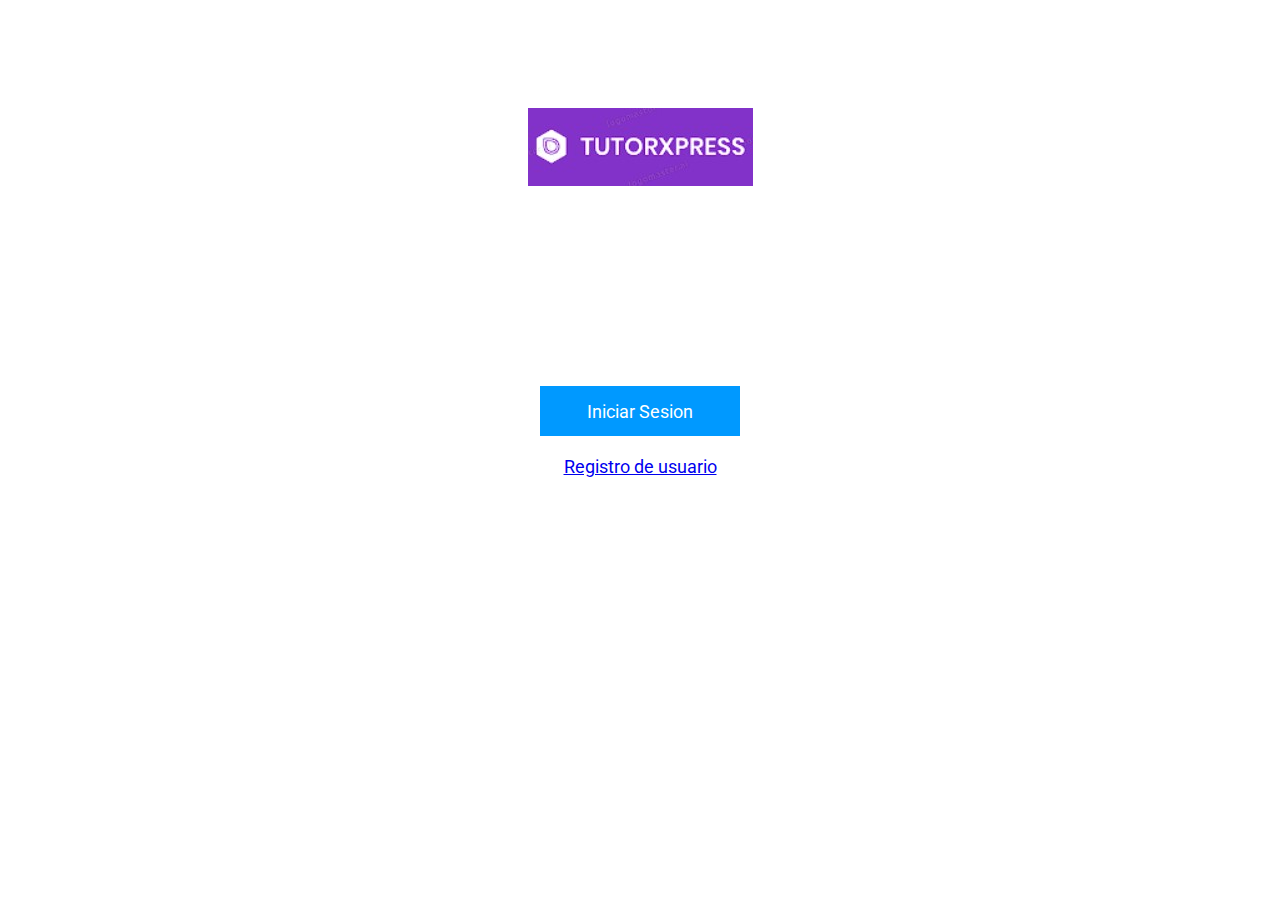
<file: index.html>
<!DOCTYPE html>
<html lang="en">
<head>
    <meta charset="UTF-8">
    <meta name="viewport" content="width=device-width, initial-scale=1.0">
    <title>Document</title>
    <link rel="preconnect" href="https://fonts.googleapis.com"><link rel="preconnect" href="https://fonts.gstatic.com" crossorigin><link href="https://fonts.googleapis.com/css2?family=Raleway:wght@700&family=Roboto:wght@400;500;700;900&display=swap" rel="stylesheet">
    <link rel="stylesheet" href="./css/style.css">
</head>
<body>
    <div class="Container-Tuto">
        <img src="images/TutorXpress.jpg" alt="Imagen1">

        <a class="RefIniciar" href="login.html">
            <div class="RefContText">
                <label for="">Iniciar Sesion</label>
            </div>
        </a>
        <a class="RefRegis" href="singUp.html">Registro de usuario</a>
    </div>
</body>
</html>
</file>
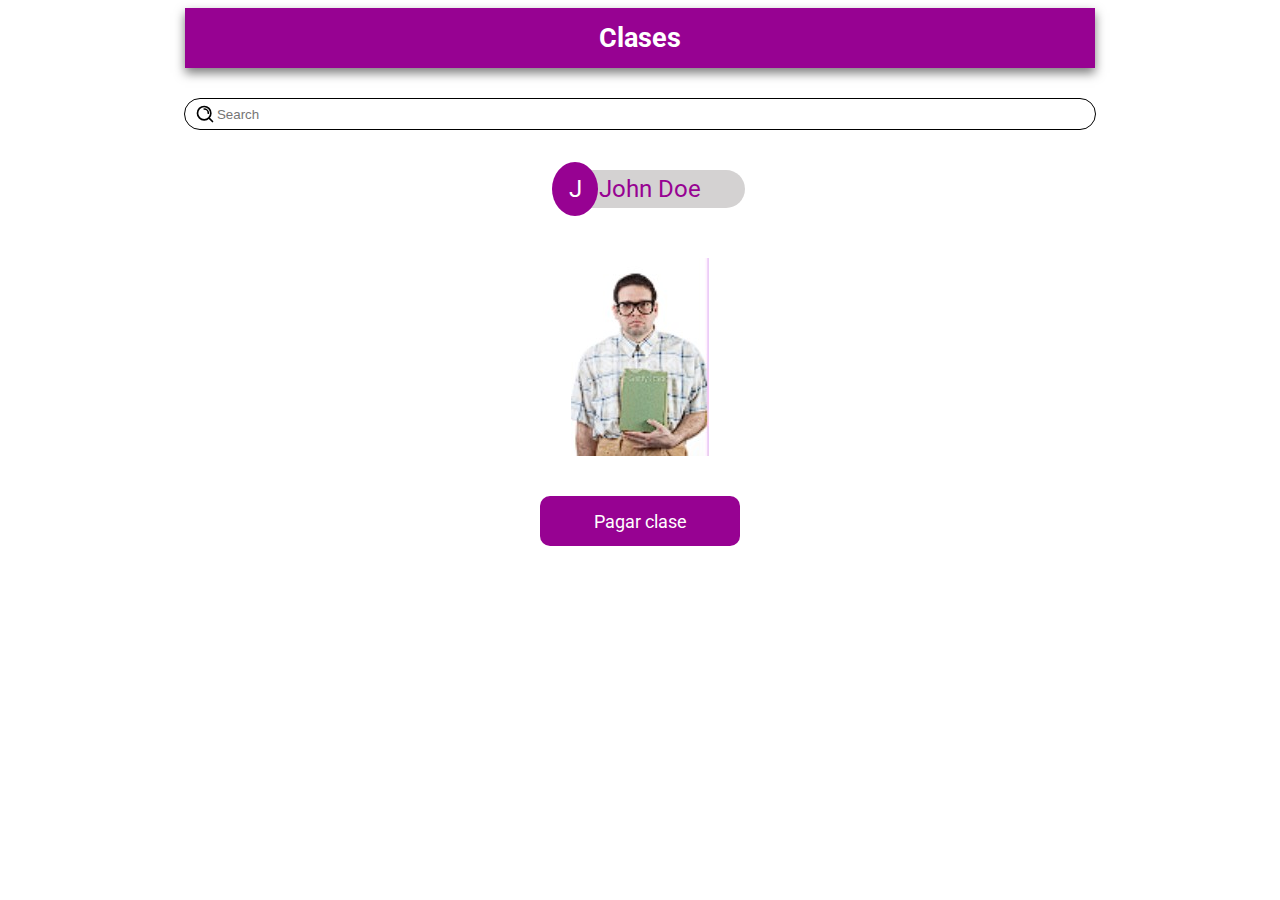
<file: clases.html>
<!DOCTYPE html>
<html lang="en">
<head>
    <meta charset="UTF-8">
    <meta name="viewport" content="width=device-width, initial-scale=1.0">
    <title>Document</title>
    <link rel="preconnect" href="https://fonts.googleapis.com"><link rel="preconnect" href="https://fonts.gstatic.com" crossorigin><link href="https://fonts.googleapis.com/css2?family=Raleway:wght@700&family=Roboto:wght@400;500;700;900&display=swap" rel="stylesheet">
    <link rel="stylesheet" href="./css/clases.css">
</head>
<body>
    <div class="container">
        <div class="ContTitle">
            <H2>Clases</H2>
        </div>

        <div class="ContSearch">
            <svg class="IconSearch" xmlns="http://www.w3.org/2000/svg" width="20px" height="20px" viewBox="0 0 24 24" fill="none">
                <path d="M11 6C13.7614 6 16 8.23858 16 11M16.6588 16.6549L21 21M19 11C19 15.4183 15.4183 19 11 19C6.58172 19 3 15.4183 3 11C3 6.58172 6.58172 3 11 3C15.4183 3 19 6.58172 19 11Z" stroke="#000000" stroke-width="2" stroke-linecap="round" stroke-linejoin="round"/>
            </svg>
            <input placeholder="Search" type="text" class="inputsearch">
        </div>

        <div class="ContText">
            <div class="ContJ">J</div>
            <div class="span"><span>John Doe</span></div>
        </div>

        <img class="image" src="./images/tutor.jpg" alt="">

        <div class="contRef">
            <a href="pago.html">Pagar clase</a>
        </div>
    </div>
</body>
</html>
</file>
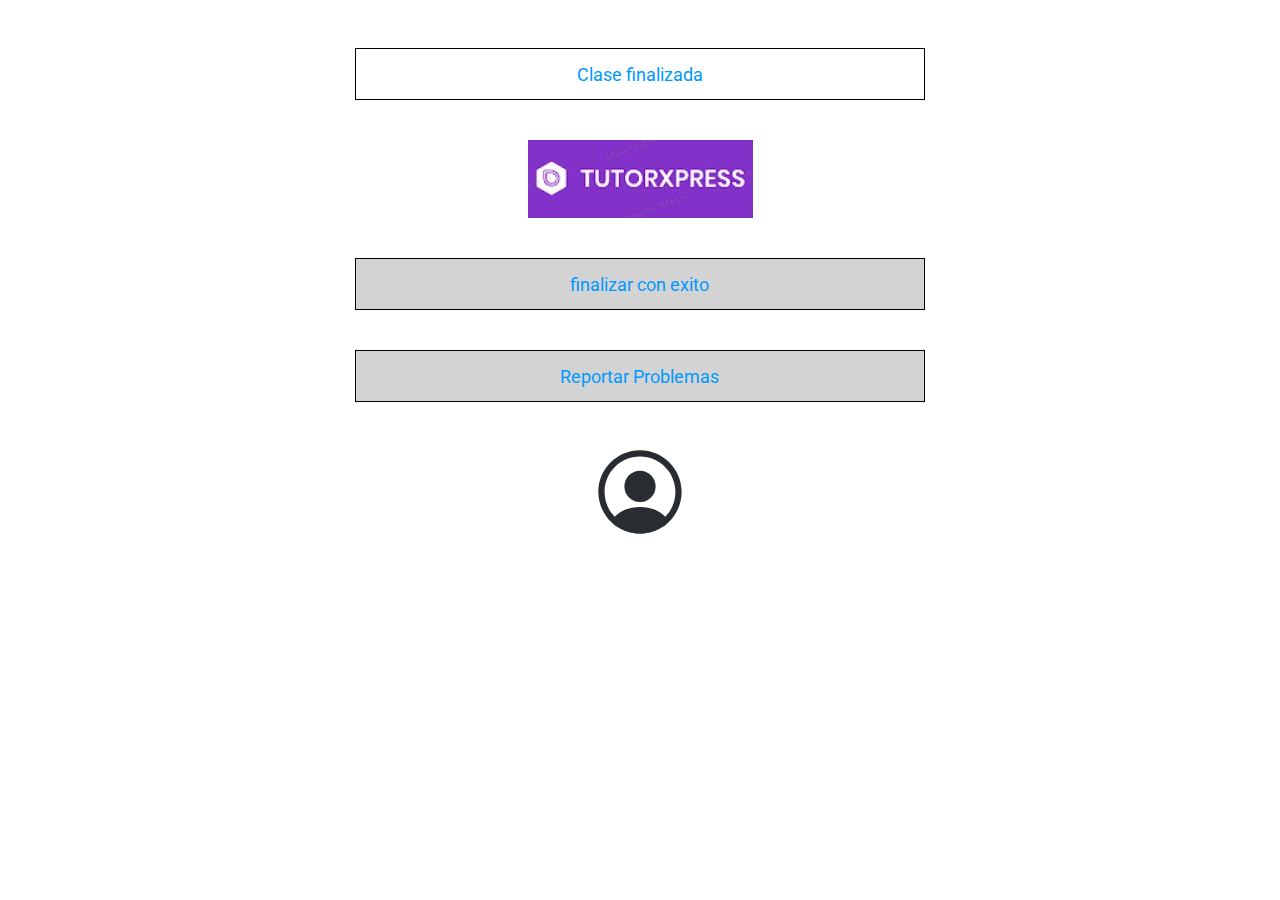
<file: final.html>
<!DOCTYPE html>
<html lang="en">
<head>
    <meta charset="UTF-8">
    <meta name="viewport" content="width=device-width, initial-scale=1.0">
    <title>Document</title>
    <link rel="preconnect" href="https://fonts.googleapis.com"><link rel="preconnect" href="https://fonts.gstatic.com" crossorigin><link href="https://fonts.googleapis.com/css2?family=Raleway:wght@700&family=Roboto:wght@400;500;700;900&display=swap" rel="stylesheet">
    <link rel="stylesheet" href="./css/final.css">
</head>
<body>
    <div class="container">
        <div class="contFinal">
            <span>Clase finalizada</span>
        </div>

        <img class="image" src="./images/TutorXpress.jpg" alt="">

        <div class="contExito">
            <a href="miPerfil.html">finalizar con exito</a>
        </div>

        <div class="contExito">
            <a href="#">Reportar Problemas</a>
        </div>

        <svg class="IconProfile" xmlns="http://www.w3.org/2000/svg" width="100px" height="100px" viewBox="0 0 24 24" fill="none">
            <path d="M22 12C22 6.49 17.51 2 12 2C6.49 2 2 6.49 2 12C2 14.9 3.25 17.51 5.23 19.34C5.23 19.35 5.23 19.35 5.22 19.36C5.32 19.46 5.44 19.54 5.54 19.63C5.6 19.68 5.65 19.73 5.71 19.77C5.89 19.92 6.09 20.06 6.28 20.2C6.35 20.25 6.41 20.29 6.48 20.34C6.67 20.47 6.87 20.59 7.08 20.7C7.15 20.74 7.23 20.79 7.3 20.83C7.5 20.94 7.71 21.04 7.93 21.13C8.01 21.17 8.09 21.21 8.17 21.24C8.39 21.33 8.61 21.41 8.83 21.48C8.91 21.51 8.99 21.54 9.07 21.56C9.31 21.63 9.55 21.69 9.79 21.75C9.86 21.77 9.93 21.79 10.01 21.8C10.29 21.86 10.57 21.9 10.86 21.93C10.9 21.93 10.94 21.94 10.98 21.95C11.32 21.98 11.66 22 12 22C12.34 22 12.68 21.98 13.01 21.95C13.05 21.95 13.09 21.94 13.13 21.93C13.42 21.9 13.7 21.86 13.98 21.8C14.05 21.79 14.12 21.76 14.2 21.75C14.44 21.69 14.69 21.64 14.92 21.56C15 21.53 15.08 21.5 15.16 21.48C15.38 21.4 15.61 21.33 15.82 21.24C15.9 21.21 15.98 21.17 16.06 21.13C16.27 21.04 16.48 20.94 16.69 20.83C16.77 20.79 16.84 20.74 16.91 20.7C17.11 20.58 17.31 20.47 17.51 20.34C17.58 20.3 17.64 20.25 17.71 20.2C17.91 20.06 18.1 19.92 18.28 19.77C18.34 19.72 18.39 19.67 18.45 19.63C18.56 19.54 18.67 19.45 18.77 19.36C18.77 19.35 18.77 19.35 18.76 19.34C20.75 17.51 22 14.9 22 12ZM16.94 16.97C14.23 15.15 9.79 15.15 7.06 16.97C6.62 17.26 6.26 17.6 5.96 17.97C4.44 16.43 3.5 14.32 3.5 12C3.5 7.31 7.31 3.5 12 3.5C16.69 3.5 20.5 7.31 20.5 12C20.5 14.32 19.56 16.43 18.04 17.97C17.75 17.6 17.38 17.26 16.94 16.97Z" fill="#292D32"/>
            <path d="M12 6.92969C9.93 6.92969 8.25 8.60969 8.25 10.6797C8.25 12.7097 9.84 14.3597 11.95 14.4197C11.98 14.4197 12.02 14.4197 12.04 14.4197C12.06 14.4197 12.09 14.4197 12.11 14.4197C12.12 14.4197 12.13 14.4197 12.13 14.4197C14.15 14.3497 15.74 12.7097 15.75 10.6797C15.75 8.60969 14.07 6.92969 12 6.92969Z" fill="#292D32"/>
        </svg>
    </div>
</body>
</html>
</file>
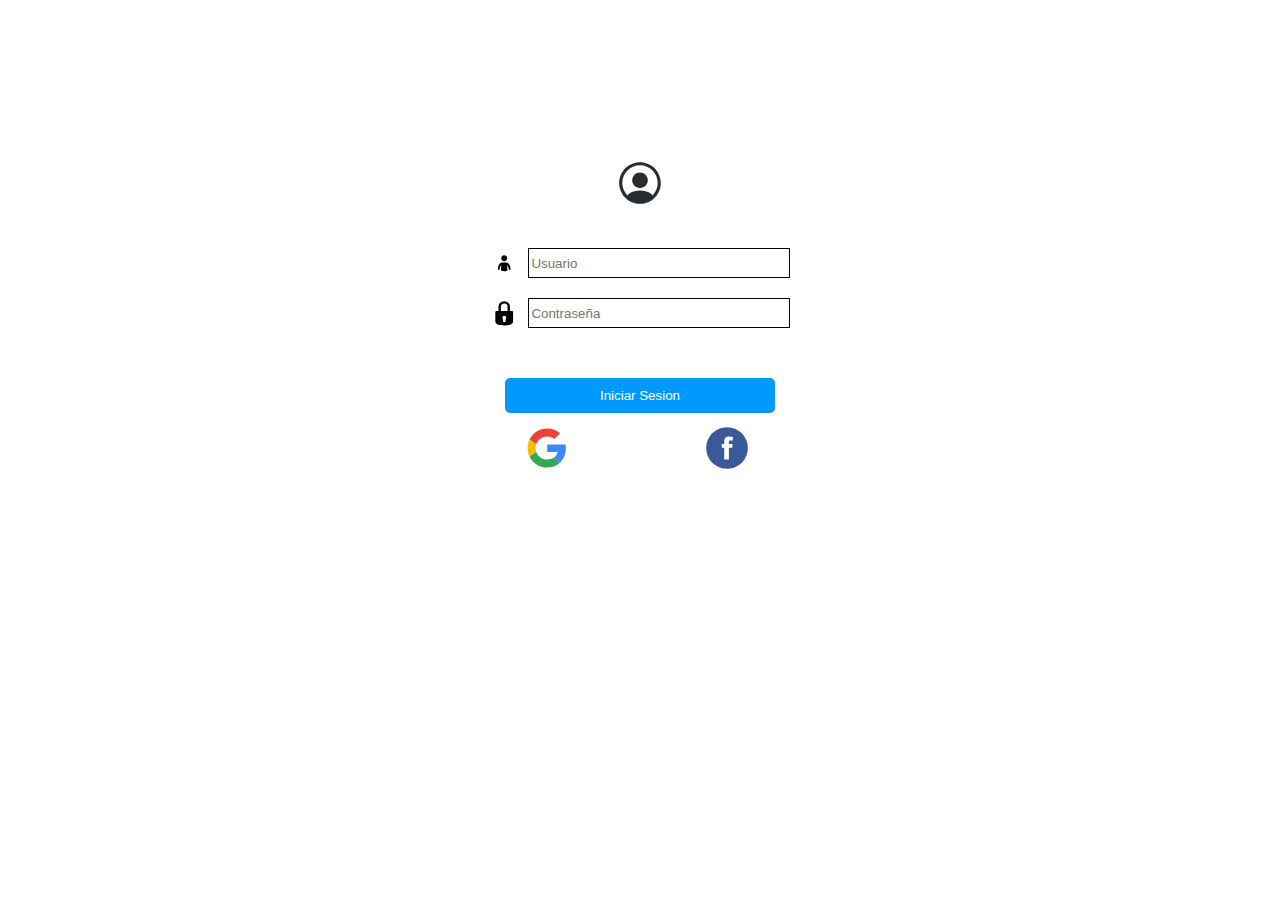
<file: login.html>
<!DOCTYPE html>
<html lang="en">
<head>
    <meta charset="UTF-8">
    <meta name="viewport" content="width=device-width, initial-scale=1.0">
    <title>Document</title>
    <link rel="preconnect" href="https://fonts.googleapis.com"><link rel="preconnect" href="https://fonts.gstatic.com" crossorigin><link href="https://fonts.googleapis.com/css2?family=Raleway:wght@700&family=Roboto:wght@400;500;700;900&display=swap" rel="stylesheet">
    <link rel="stylesheet" href="./css/login.css">

</head>
<body>
    <div class="Container">
        <svg class="IconProfile" xmlns="http://www.w3.org/2000/svg" width="50px" height="50px" viewBox="0 0 24 24" fill="none">
            <path d="M22 12C22 6.49 17.51 2 12 2C6.49 2 2 6.49 2 12C2 14.9 3.25 17.51 5.23 19.34C5.23 19.35 5.23 19.35 5.22 19.36C5.32 19.46 5.44 19.54 5.54 19.63C5.6 19.68 5.65 19.73 5.71 19.77C5.89 19.92 6.09 20.06 6.28 20.2C6.35 20.25 6.41 20.29 6.48 20.34C6.67 20.47 6.87 20.59 7.08 20.7C7.15 20.74 7.23 20.79 7.3 20.83C7.5 20.94 7.71 21.04 7.93 21.13C8.01 21.17 8.09 21.21 8.17 21.24C8.39 21.33 8.61 21.41 8.83 21.48C8.91 21.51 8.99 21.54 9.07 21.56C9.31 21.63 9.55 21.69 9.79 21.75C9.86 21.77 9.93 21.79 10.01 21.8C10.29 21.86 10.57 21.9 10.86 21.93C10.9 21.93 10.94 21.94 10.98 21.95C11.32 21.98 11.66 22 12 22C12.34 22 12.68 21.98 13.01 21.95C13.05 21.95 13.09 21.94 13.13 21.93C13.42 21.9 13.7 21.86 13.98 21.8C14.05 21.79 14.12 21.76 14.2 21.75C14.44 21.69 14.69 21.64 14.92 21.56C15 21.53 15.08 21.5 15.16 21.48C15.38 21.4 15.61 21.33 15.82 21.24C15.9 21.21 15.98 21.17 16.06 21.13C16.27 21.04 16.48 20.94 16.69 20.83C16.77 20.79 16.84 20.74 16.91 20.7C17.11 20.58 17.31 20.47 17.51 20.34C17.58 20.3 17.64 20.25 17.71 20.2C17.91 20.06 18.1 19.92 18.28 19.77C18.34 19.72 18.39 19.67 18.45 19.63C18.56 19.54 18.67 19.45 18.77 19.36C18.77 19.35 18.77 19.35 18.76 19.34C20.75 17.51 22 14.9 22 12ZM16.94 16.97C14.23 15.15 9.79 15.15 7.06 16.97C6.62 17.26 6.26 17.6 5.96 17.97C4.44 16.43 3.5 14.32 3.5 12C3.5 7.31 7.31 3.5 12 3.5C16.69 3.5 20.5 7.31 20.5 12C20.5 14.32 19.56 16.43 18.04 17.97C17.75 17.6 17.38 17.26 16.94 16.97Z" fill="#292D32"/>
            <path d="M12 6.92969C9.93 6.92969 8.25 8.60969 8.25 10.6797C8.25 12.7097 9.84 14.3597 11.95 14.4197C11.98 14.4197 12.02 14.4197 12.04 14.4197C12.06 14.4197 12.09 14.4197 12.11 14.4197C12.12 14.4197 12.13 14.4197 12.13 14.4197C14.15 14.3497 15.74 12.7097 15.75 10.6797C15.75 8.60969 14.07 6.92969 12 6.92969Z" fill="#292D32"/>
        </svg>

        <div class="Container-form">
            <form id="loginForm">
                <div class="inputGroup">
                    <svg xmlns="http://www.w3.org/2000/svg" xmlns:xlink="http://www.w3.org/1999/xlink" width="30px" height="30px" viewBox="0 0 76 76" version="1.1" baseProfile="full" enable-background="new 0 0 76.00 76.00" xml:space="preserve">
                        <path fill="#000000" fill-opacity="1" stroke-width="0.2" stroke-linejoin="round" d="M 38,17.4167C 33.6278,17.4167 30.0833,20.9611 30.0833,25.3333C 30.0833,29.7056 33.6278,33.25 38,33.25C 42.3723,33.25 45.9167,29.7056 45.9167,25.3333C 45.9167,20.9611 42.3722,17.4167 38,17.4167 Z M 30.0833,44.3333L 29.4774,58.036C 32.2927,59.4011 35.4528,60.1667 38.7917,60.1667C 41.5308,60.1667 44.1496,59.6515 46.5564,58.7126L 45.9167,44.3333C 46.9722,44.8611 49.0834,49.0833 49.0834,49.0833C 49.0834,49.0833 50.1389,50.6667 50.6667,57L 55.4166,55.4167L 53.8333,47.5C 53.8333,47.5 50.6667,36.4167 44.3332,36.4168L 31.6666,36.4168C 25.3333,36.4167 22.1667,47.5 22.1667,47.5L 20.5833,55.4166L 25.3333,56.9999C 25.8611,50.6666 26.9167,49.0832 26.9167,49.0832C 26.9167,49.0832 29.0278,44.8611 30.0833,44.3333 Z "/>
                    </svg>
                    <input class="FormInput" placeholder="Usuario" type="email" id="loginEmail" required>
                </div>
                <div class="inputGroup">
                    <svg xmlns="http://www.w3.org/2000/svg" width="30px" height="30px" viewBox="0 0 24 24" fill="none">
                        <path d="M8.18164 10.7027C8.18164 10.7027 8.18168 8.13513 8.18164 6.59459C8.1816 4.74571 9.70861 3 11.9998 3C14.291 3 15.8179 4.74571 15.8179 6.59459C15.8179 8.13513 15.8179 10.7027 15.8179 10.7027" stroke="#000000" stroke-width="2" stroke-linecap="round" stroke-linejoin="round"/>
                        <path fill-rule="evenodd" clip-rule="evenodd" d="M4.50005 11.3932C4.50001 13.1319 4.49995 16.764 4.50007 19.1988C4.5002 21.8911 8.66375 22.5 12.0001 22.5C15.3364 22.5 19.5 21.8911 19.5 19.1988L19.5 11.3932C19.5 10.8409 19.0523 10.3957 18.5 10.3957H5.50004C4.94777 10.3957 4.50006 10.8409 4.50005 11.3932ZM10.5 16.0028C10.5 16.4788 10.7069 16.9065 11.0357 17.2008V18.7529C11.0357 19.3051 11.4834 19.7529 12.0357 19.7529H12.1786C12.7309 19.7529 13.1786 19.3051 13.1786 18.7529V17.2008C13.5074 16.9065 13.7143 16.4788 13.7143 16.0028C13.7143 15.1152 12.9948 14.3957 12.1072 14.3957C11.2195 14.3957 10.5 15.1152 10.5 16.0028Z" fill="#000000"/>
                    </svg>
                    <input class="FormInput" placeholder="Contraseña" type="password" id="loginPassword" required>
                </div>
                <div class="ContButton">
                    <button class="ButtonLogin" type="submit">Iniciar Sesion</button>
                    <div class="contAlterno">
                        <svg xmlns="http://www.w3.org/2000/svg" xmlns:xlink="http://www.w3.org/1999/xlink" width="40px" height="40px" viewBox="-0.5 0 48 48" version="1.1">
    
                            <title>Google-color</title>
                            <desc>Created with Sketch.</desc>
                            <defs>
                        
                        </defs>
                            <g id="Icons" stroke="none" stroke-width="1" fill="none" fill-rule="evenodd">
                                <g id="Color-" transform="translate(-401.000000, -860.000000)">
                                    <g id="Google" transform="translate(401.000000, 860.000000)">
                                        <path d="M9.82727273,24 C9.82727273,22.4757333 10.0804318,21.0144 10.5322727,19.6437333 L2.62345455,13.6042667 C1.08206818,16.7338667 0.213636364,20.2602667 0.213636364,24 C0.213636364,27.7365333 1.081,31.2608 2.62025,34.3882667 L10.5247955,28.3370667 C10.0772273,26.9728 9.82727273,25.5168 9.82727273,24" id="Fill-1" fill="#FBBC05">
                        
                        </path>
                                        <path d="M23.7136364,10.1333333 C27.025,10.1333333 30.0159091,11.3066667 32.3659091,13.2266667 L39.2022727,6.4 C35.0363636,2.77333333 29.6954545,0.533333333 23.7136364,0.533333333 C14.4268636,0.533333333 6.44540909,5.84426667 2.62345455,13.6042667 L10.5322727,19.6437333 C12.3545909,14.112 17.5491591,10.1333333 23.7136364,10.1333333" id="Fill-2" fill="#EB4335">
                        
                        </path>
                                        <path d="M23.7136364,37.8666667 C17.5491591,37.8666667 12.3545909,33.888 10.5322727,28.3562667 L2.62345455,34.3946667 C6.44540909,42.1557333 14.4268636,47.4666667 23.7136364,47.4666667 C29.4455,47.4666667 34.9177955,45.4314667 39.0249545,41.6181333 L31.5177727,35.8144 C29.3995682,37.1488 26.7323182,37.8666667 23.7136364,37.8666667" id="Fill-3" fill="#34A853">
                        
                        </path>
                                        <path d="M46.1454545,24 C46.1454545,22.6133333 45.9318182,21.12 45.6113636,19.7333333 L23.7136364,19.7333333 L23.7136364,28.8 L36.3181818,28.8 C35.6879545,31.8912 33.9724545,34.2677333 31.5177727,35.8144 L39.0249545,41.6181333 C43.3393409,37.6138667 46.1454545,31.6490667 46.1454545,24" id="Fill-4" fill="#4285F4">
                        
                        </path>
                                    </g>
                                </g>
                            </g>
                        </svg>

                        <svg xmlns="http://www.w3.org/2000/svg" width="50px" height="50px" viewBox="0 0 48 48" fill="none">
                            <circle cx="24" cy="24" r="20" fill="#3B5998"/>
                            <path fill-rule="evenodd" clip-rule="evenodd" d="M29.315 16.9578C28.6917 16.8331 27.8498 16.74 27.3204 16.74C25.8867 16.74 25.7936 17.3633 25.7936 18.3607V20.1361H29.3774L29.065 23.8137H25.7936V35H21.3063V23.8137H19V20.1361H21.3063V17.8613C21.3063 14.7453 22.7708 13 26.4477 13C27.7252 13 28.6602 13.187 29.8753 13.4363L29.315 16.9578Z" fill="white"/>
                        </svg>
                    </div>
                </div>
                
            </form>
        </div>
        
    </div>

    <script src="./js/Login.js"></script>
</body>
</html>
</file>
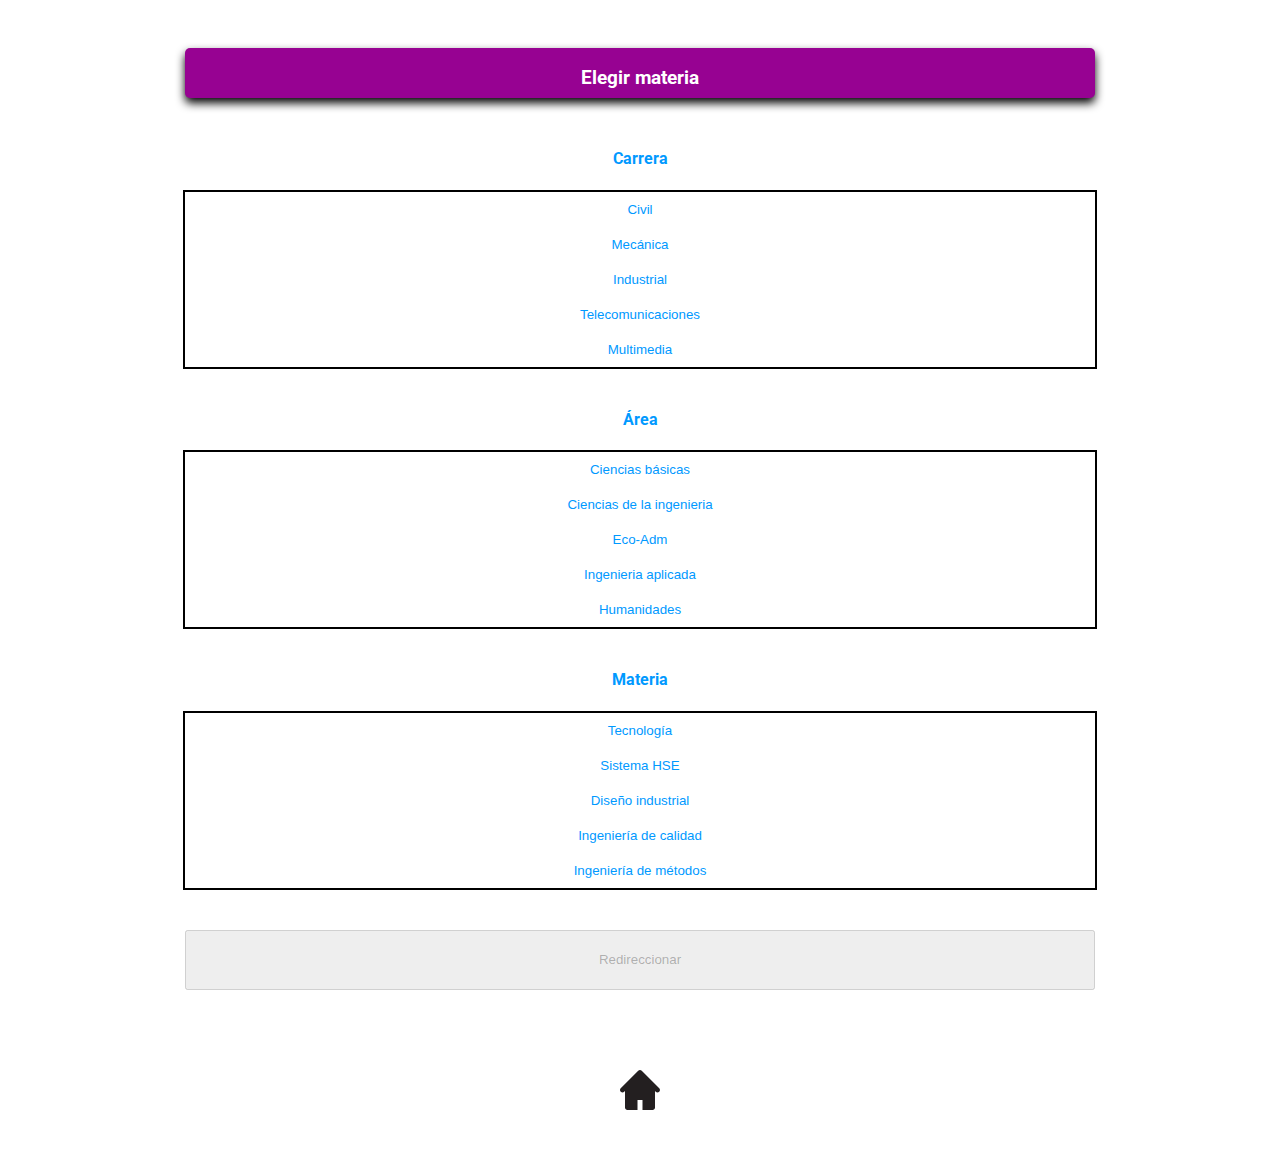
<file: materia.html>
<!DOCTYPE html>
<html lang="en">
<head>
    <meta charset="UTF-8">
    <meta name="viewport" content="width=device-width, initial-scale=1.0">
    <title>Document</title>
    <link rel="preconnect" href="https://fonts.googleapis.com"><link rel="preconnect" href="https://fonts.gstatic.com" crossorigin><link href="https://fonts.googleapis.com/css2?family=Raleway:wght@700&family=Roboto:wght@400;500;700;900&display=swap" rel="stylesheet">
    <link rel="stylesheet" href="./css/materia.css">
</head>
<body>
    <div class="Container">

        <div class="contTitle">
            <h3>Elegir materia</h3>
        </div>

        <h4>Carrera</h4>
        <div class="container" id="div1">
            <button class="Button">Civil</button>
            <button class="Button">Mecánica</button>
        <button class="Button">Industrial</button>
        <button class="Button">Telecomunicaciones</button>
        <button class="Button">Multimedia</button>
        </div>

        <h4>Área</h4>
        <div class="container" id="div2">
            <button class="Button">Ciencias básicas</button>
            <button class="Button">Ciencias de la ingenieria</button>
            <button class="Button">Eco-Adm</button>
            <button class="Button">Ingenieria aplicada</button>
            <button class="Button">Humanidades</button>
        </div>

        <h4>Materia</h4>
        <div class="container" id="div3">
            <button class="Button">Tecnología</button>
            <button class="Button">Sistema HSE</button>
            <button class="Button">Diseño industrial</button>
            <button class="Button">Ingeniería de calidad</button>
            <button class="Button">Ingeniería de métodos</button>
        </div>

        <button class="ButtonRedi" id="redirectButton">Redireccionar</button>

        <a class="RefHome" href="miPerfil.html">
            <svg version="1.0" id="Layer_1" xmlns="http://www.w3.org/2000/svg" xmlns:xlink="http://www.w3.org/1999/xlink" width="40px" height="40px" viewBox="0 0 64 64" enable-background="new 0 0 64 64" xml:space="preserve" fill="#000000"><g id="SVGRepo_bgCarrier" stroke-width="0"></g><g id="SVGRepo_tracerCarrier" stroke-linecap="round" stroke-linejoin="round"></g><g id="SVGRepo_iconCarrier"> <path fill="#231F20" d="M62.79,29.172l-28-28C34.009,0.391,32.985,0,31.962,0s-2.047,0.391-2.828,1.172l-28,28 c-1.562,1.566-1.484,4.016,0.078,5.578c1.566,1.57,3.855,1.801,5.422,0.234L8,33.617V60c0,2.211,1.789,4,4,4h16V48h8v16h16 c2.211,0,4-1.789,4-4V33.695l1.195,1.195c1.562,1.562,3.949,1.422,5.516-0.141C64.274,33.188,64.356,30.734,62.79,29.172z"></path> </g></svg>
        </a>
    </div>

    <script src="./js/materia.js"></script>
</body>
</html>
</file>
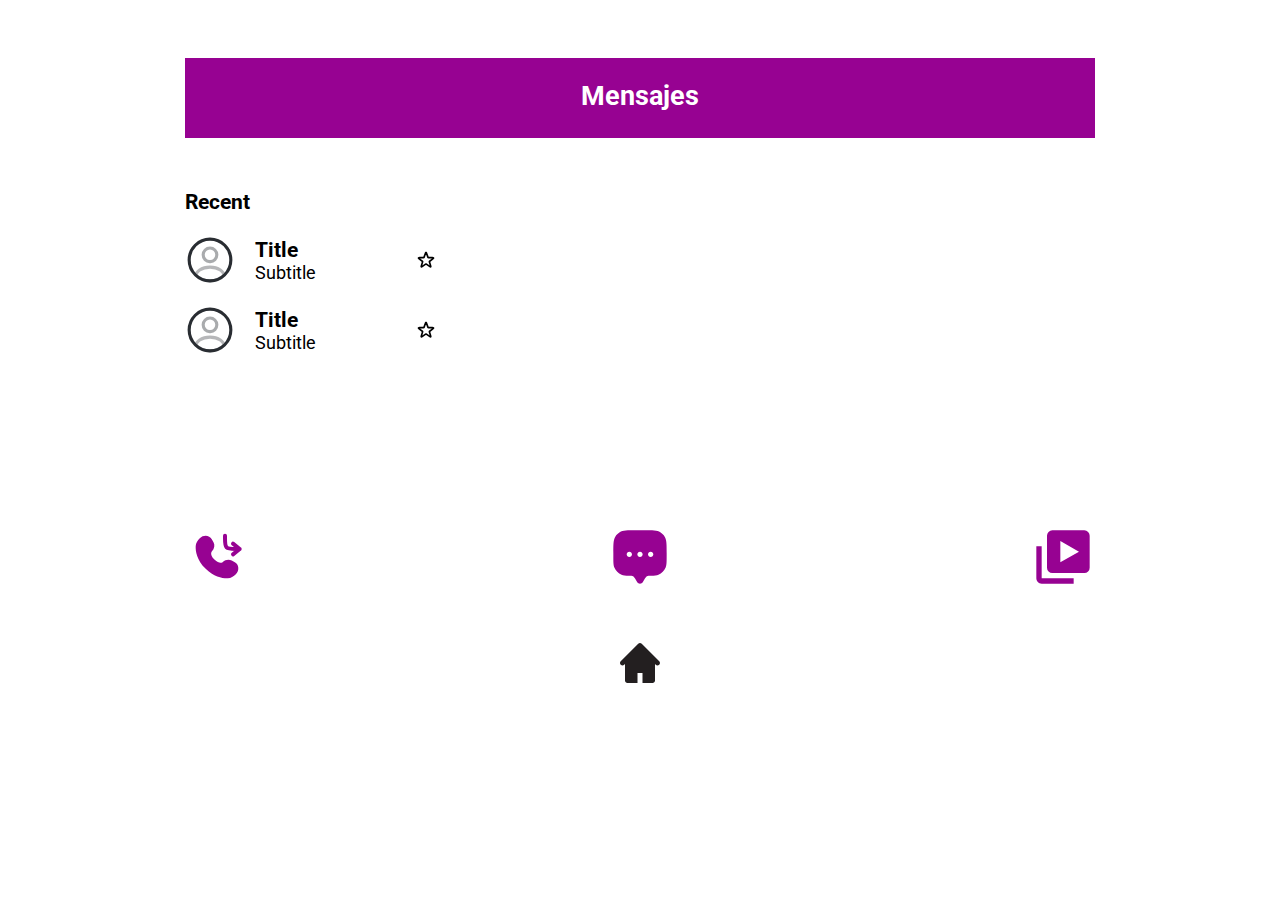
<file: mesajes.html>
<!DOCTYPE html>
<html lang="en">
<head>
    <meta charset="UTF-8">
    <meta name="viewport" content="width=device-width, initial-scale=1.0">
    <title>Document</title>
    <link rel="preconnect" href="https://fonts.googleapis.com"><link rel="preconnect" href="https://fonts.gstatic.com" crossorigin><link href="https://fonts.googleapis.com/css2?family=Raleway:wght@700&family=Roboto:wght@400;500;700;900&display=swap" rel="stylesheet">
    <link rel="stylesheet" href="./css/mensajes.css">
</head>
<body>
    <div class="container">
        <div class="contTitle">
            <h2>Mensajes</h2>
        </div>

        <div class="contRecent">
            <h3>Recent</h3>

            <div class="contContact">
                <svg xmlns="http://www.w3.org/2000/svg" width="50px" height="50px" viewBox="0 0 24 24" fill="none">
                    <path opacity="0.4" d="M12.1207 12.78C12.0507 12.77 11.9607 12.77 11.8807 12.78C10.1207 12.72 8.7207 11.28 8.7207 9.50998C8.7207 7.69998 10.1807 6.22998 12.0007 6.22998C13.8107 6.22998 15.2807 7.69998 15.2807 9.50998C15.2707 11.28 13.8807 12.72 12.1207 12.78Z" stroke="#292D32" stroke-width="1.5" stroke-linecap="round" stroke-linejoin="round"/>
                    <path opacity="0.34" d="M18.7398 19.3801C16.9598 21.0101 14.5998 22.0001 11.9998 22.0001C9.39977 22.0001 7.03977 21.0101 5.25977 19.3801C5.35977 18.4401 5.95977 17.5201 7.02977 16.8001C9.76977 14.9801 14.2498 14.9801 16.9698 16.8001C18.0398 17.5201 18.6398 18.4401 18.7398 19.3801Z" stroke="#292D32" stroke-width="1.5" stroke-linecap="round" stroke-linejoin="round"/>
                    <path d="M12 22C17.5228 22 22 17.5228 22 12C22 6.47715 17.5228 2 12 2C6.47715 2 2 6.47715 2 12C2 17.5228 6.47715 22 12 22Z" stroke="#292D32" stroke-width="1.5" stroke-linecap="round" stroke-linejoin="round"/>
                </svg>
                <div class="ContText">
                    <h3 class="Title">Title</h3>
                    <span class="Title">Subtitle</span>
                </div>
                <svg class="IconStar" xmlns="http://www.w3.org/2000/svg" width="20px" height="20px" viewBox="0 0 24 24" fill="none">
                    <path d="M11.245 4.174C11.4765 3.50808 11.5922 3.17513 11.7634 3.08285C11.9115 3.00298 12.0898 3.00298 12.238 3.08285C12.4091 3.17513 12.5248 3.50808 12.7563 4.174L14.2866 8.57639C14.3525 8.76592 14.3854 8.86068 14.4448 8.93125C14.4972 8.99359 14.5641 9.04218 14.6396 9.07278C14.725 9.10743 14.8253 9.10947 15.0259 9.11356L19.6857 9.20852C20.3906 9.22288 20.743 9.23007 20.8837 9.36432C21.0054 9.48051 21.0605 9.65014 21.0303 9.81569C20.9955 10.007 20.7146 10.2199 20.1528 10.6459L16.4387 13.4616C16.2788 13.5829 16.1989 13.6435 16.1501 13.7217C16.107 13.7909 16.0815 13.8695 16.0757 13.9507C16.0692 14.0427 16.0982 14.1387 16.1563 14.3308L17.506 18.7919C17.7101 19.4667 17.8122 19.8041 17.728 19.9793C17.6551 20.131 17.5108 20.2358 17.344 20.2583C17.1513 20.2842 16.862 20.0829 16.2833 19.6802L12.4576 17.0181C12.2929 16.9035 12.2106 16.8462 12.1211 16.8239C12.042 16.8043 11.9593 16.8043 11.8803 16.8239C11.7908 16.8462 11.7084 16.9035 11.5437 17.0181L7.71805 19.6802C7.13937 20.0829 6.85003 20.2842 6.65733 20.2583C6.49056 20.2358 6.34626 20.131 6.27337 19.9793C6.18915 19.8041 6.29123 19.4667 6.49538 18.7919L7.84503 14.3308C7.90313 14.1387 7.93218 14.0427 7.92564 13.9507C7.91986 13.8695 7.89432 13.7909 7.85123 13.7217C7.80246 13.6435 7.72251 13.5829 7.56262 13.4616L3.84858 10.6459C3.28678 10.2199 3.00588 10.007 2.97101 9.81569C2.94082 9.65014 2.99594 9.48051 3.11767 9.36432C3.25831 9.23007 3.61074 9.22289 4.31559 9.20852L8.9754 9.11356C9.176 9.10947 9.27631 9.10743 9.36177 9.07278C9.43726 9.04218 9.50414 8.99359 9.55657 8.93125C9.61593 8.86068 9.64887 8.76592 9.71475 8.57639L11.245 4.174Z" stroke="#000000" stroke-width="2" stroke-linecap="round" stroke-linejoin="round"/>
                </svg>

            </div>
            <div class="contContact">
                <svg xmlns="http://www.w3.org/2000/svg" width="50px" height="50px" viewBox="0 0 24 24" fill="none">
                    <path opacity="0.4" d="M12.1207 12.78C12.0507 12.77 11.9607 12.77 11.8807 12.78C10.1207 12.72 8.7207 11.28 8.7207 9.50998C8.7207 7.69998 10.1807 6.22998 12.0007 6.22998C13.8107 6.22998 15.2807 7.69998 15.2807 9.50998C15.2707 11.28 13.8807 12.72 12.1207 12.78Z" stroke="#292D32" stroke-width="1.5" stroke-linecap="round" stroke-linejoin="round"/>
                    <path opacity="0.34" d="M18.7398 19.3801C16.9598 21.0101 14.5998 22.0001 11.9998 22.0001C9.39977 22.0001 7.03977 21.0101 5.25977 19.3801C5.35977 18.4401 5.95977 17.5201 7.02977 16.8001C9.76977 14.9801 14.2498 14.9801 16.9698 16.8001C18.0398 17.5201 18.6398 18.4401 18.7398 19.3801Z" stroke="#292D32" stroke-width="1.5" stroke-linecap="round" stroke-linejoin="round"/>
                    <path d="M12 22C17.5228 22 22 17.5228 22 12C22 6.47715 17.5228 2 12 2C6.47715 2 2 6.47715 2 12C2 17.5228 6.47715 22 12 22Z" stroke="#292D32" stroke-width="1.5" stroke-linecap="round" stroke-linejoin="round"/>
                </svg>
                <div class="ContText">
                    <h3 class="Title">Title</h3>
                    <span class="Title">Subtitle</span>
                </div>
                <svg class="IconStar" xmlns="http://www.w3.org/2000/svg" width="20px" height="20px" viewBox="0 0 24 24" fill="none">
                    <path d="M11.245 4.174C11.4765 3.50808 11.5922 3.17513 11.7634 3.08285C11.9115 3.00298 12.0898 3.00298 12.238 3.08285C12.4091 3.17513 12.5248 3.50808 12.7563 4.174L14.2866 8.57639C14.3525 8.76592 14.3854 8.86068 14.4448 8.93125C14.4972 8.99359 14.5641 9.04218 14.6396 9.07278C14.725 9.10743 14.8253 9.10947 15.0259 9.11356L19.6857 9.20852C20.3906 9.22288 20.743 9.23007 20.8837 9.36432C21.0054 9.48051 21.0605 9.65014 21.0303 9.81569C20.9955 10.007 20.7146 10.2199 20.1528 10.6459L16.4387 13.4616C16.2788 13.5829 16.1989 13.6435 16.1501 13.7217C16.107 13.7909 16.0815 13.8695 16.0757 13.9507C16.0692 14.0427 16.0982 14.1387 16.1563 14.3308L17.506 18.7919C17.7101 19.4667 17.8122 19.8041 17.728 19.9793C17.6551 20.131 17.5108 20.2358 17.344 20.2583C17.1513 20.2842 16.862 20.0829 16.2833 19.6802L12.4576 17.0181C12.2929 16.9035 12.2106 16.8462 12.1211 16.8239C12.042 16.8043 11.9593 16.8043 11.8803 16.8239C11.7908 16.8462 11.7084 16.9035 11.5437 17.0181L7.71805 19.6802C7.13937 20.0829 6.85003 20.2842 6.65733 20.2583C6.49056 20.2358 6.34626 20.131 6.27337 19.9793C6.18915 19.8041 6.29123 19.4667 6.49538 18.7919L7.84503 14.3308C7.90313 14.1387 7.93218 14.0427 7.92564 13.9507C7.91986 13.8695 7.89432 13.7909 7.85123 13.7217C7.80246 13.6435 7.72251 13.5829 7.56262 13.4616L3.84858 10.6459C3.28678 10.2199 3.00588 10.007 2.97101 9.81569C2.94082 9.65014 2.99594 9.48051 3.11767 9.36432C3.25831 9.23007 3.61074 9.22289 4.31559 9.20852L8.9754 9.11356C9.176 9.10947 9.27631 9.10743 9.36177 9.07278C9.43726 9.04218 9.50414 8.99359 9.55657 8.93125C9.61593 8.86068 9.64887 8.76592 9.71475 8.57639L11.245 4.174Z" stroke="#000000" stroke-width="2" stroke-linecap="round" stroke-linejoin="round"/>
                </svg>
            </div>

            <div class="RefIcon">
                <a href="#">
                    <svg width="64px" height="64px" viewBox="0 0 24 24" fill="none" xmlns="http://www.w3.org/2000/svg"><g id="SVGRepo_bgCarrier" stroke-width="0"></g><g id="SVGRepo_tracerCarrier" stroke-linecap="round" stroke-linejoin="round"></g><g id="SVGRepo_iconCarrier"> <path d="M15 4V5C15 6.88562 15 7.82843 15.5858 8.41421C16.1716 9 17.1144 9 19 9H20.5M20.5 9L18 7M20.5 9L18 11" stroke="#970292" stroke-width="1.5" stroke-linecap="round" stroke-linejoin="round"></path> <path d="M10.0376 5.31617L10.6866 6.4791C11.2723 7.52858 11.0372 8.90532 10.1147 9.8278C10.1147 9.8278 10.1147 9.8278 10.1147 9.8278C10.1146 9.82792 8.99588 10.9468 11.0245 12.9755C13.0525 15.0035 14.1714 13.8861 14.1722 13.8853C14.1722 13.8853 14.1722 13.8853 14.1722 13.8853C15.0947 12.9628 16.4714 12.7277 17.5209 13.3134L18.6838 13.9624C20.2686 14.8468 20.4557 17.0692 19.0628 18.4622C18.2258 19.2992 17.2004 19.9505 16.0669 19.9934C14.1588 20.0658 10.9183 19.5829 7.6677 16.3323C4.41713 13.0817 3.93421 9.84122 4.00655 7.93309C4.04952 6.7996 4.7008 5.77423 5.53781 4.93723C6.93076 3.54428 9.15317 3.73144 10.0376 5.31617Z" fill="#970292"></path> </g></svg>
                </a>
                <a href="#">
                <svg width="64px" height="64px" viewBox="0 0 24 24" fill="none" xmlns="http://www.w3.org/2000/svg"><g id="SVGRepo_bgCarrier" stroke-width="0"></g><g id="SVGRepo_tracerCarrier" stroke-linecap="round" stroke-linejoin="round"></g><g id="SVGRepo_iconCarrier"> <path fill-rule="evenodd" clip-rule="evenodd" d="M13.0867 21.3877L13.6288 20.4718C14.0492 19.7614 14.2595 19.4062 14.5972 19.2098C14.9349 19.0134 15.36 19.0061 16.2104 18.9915C17.4658 18.9698 18.2531 18.8929 18.9134 18.6194C20.1386 18.1119 21.1119 17.1386 21.6194 15.9134C22 14.9946 22 13.8297 22 11.5V10.5C22 7.22657 22 5.58985 21.2632 4.38751C20.8509 3.71473 20.2853 3.14908 19.6125 2.7368C18.4101 2 16.7734 2 13.5 2H10.5C7.22657 2 5.58985 2 4.38751 2.7368C3.71473 3.14908 3.14908 3.71473 2.7368 4.38751C2 5.58985 2 7.22657 2 10.5V11.5C2 13.8297 2 14.9946 2.3806 15.9134C2.88807 17.1386 3.86144 18.1119 5.08658 18.6194C5.74689 18.8929 6.53422 18.9698 7.78958 18.9915C8.63992 19.0061 9.06509 19.0134 9.40279 19.2098C9.74049 19.4063 9.95073 19.7614 10.3712 20.4718L10.9133 21.3877C11.3965 22.204 12.6035 22.204 13.0867 21.3877ZM16 12C16.5523 12 17 11.5523 17 11C17 10.4477 16.5523 10 16 10C15.4477 10 15 10.4477 15 11C15 11.5523 15.4477 12 16 12ZM13 11C13 11.5523 12.5523 12 12 12C11.4477 12 11 11.5523 11 11C11 10.4477 11.4477 10 12 10C12.5523 10 13 10.4477 13 11ZM8 12C8.55228 12 9 11.5523 9 11C9 10.4477 8.55228 10 8 10C7.44772 10 7 10.4477 7 11C7 11.5523 7.44772 12 8 12Z" fill="#970292"></path> </g></svg>
                </a>
                <a href="#">
                <svg width="64px" height="64px" viewBox="0 0 24 24" xmlns="http://www.w3.org/2000/svg" fill="#970292"><g id="SVGRepo_bgCarrier" stroke-width="0"></g><g id="SVGRepo_tracerCarrier" stroke-linecap="round" stroke-linejoin="round"></g><g id="SVGRepo_iconCarrier"><path fill="none" d="m11 14 7-4-7-4z"></path><path d="M4 8H2v12c0 1.103.897 2 2 2h12v-2H4V8z"></path><path d="M20 2H8a2 2 0 0 0-2 2v12a2 2 0 0 0 2 2h12a2 2 0 0 0 2-2V4a2 2 0 0 0-2-2zm-9 12V6l7 4-7 4z"></path></g></svg>

                </a>
            </div>

            <a class="RefHome" href="miPerfil.html">
                <svg version="1.0" id="Layer_1" xmlns="http://www.w3.org/2000/svg" xmlns:xlink="http://www.w3.org/1999/xlink" width="40px" height="40px" viewBox="0 0 64 64" enable-background="new 0 0 64 64" xml:space="preserve" fill="#000000"><g id="SVGRepo_bgCarrier" stroke-width="0"></g><g id="SVGRepo_tracerCarrier" stroke-linecap="round" stroke-linejoin="round"></g><g id="SVGRepo_iconCarrier"> <path fill="#231F20" d="M62.79,29.172l-28-28C34.009,0.391,32.985,0,31.962,0s-2.047,0.391-2.828,1.172l-28,28 c-1.562,1.566-1.484,4.016,0.078,5.578c1.566,1.57,3.855,1.801,5.422,0.234L8,33.617V60c0,2.211,1.789,4,4,4h16V48h8v16h16 c2.211,0,4-1.789,4-4V33.695l1.195,1.195c1.562,1.562,3.949,1.422,5.516-0.141C64.274,33.188,64.356,30.734,62.79,29.172z"></path> </g></svg>
            </a>

        </div>
    </div>
</body>
</html>
</file>
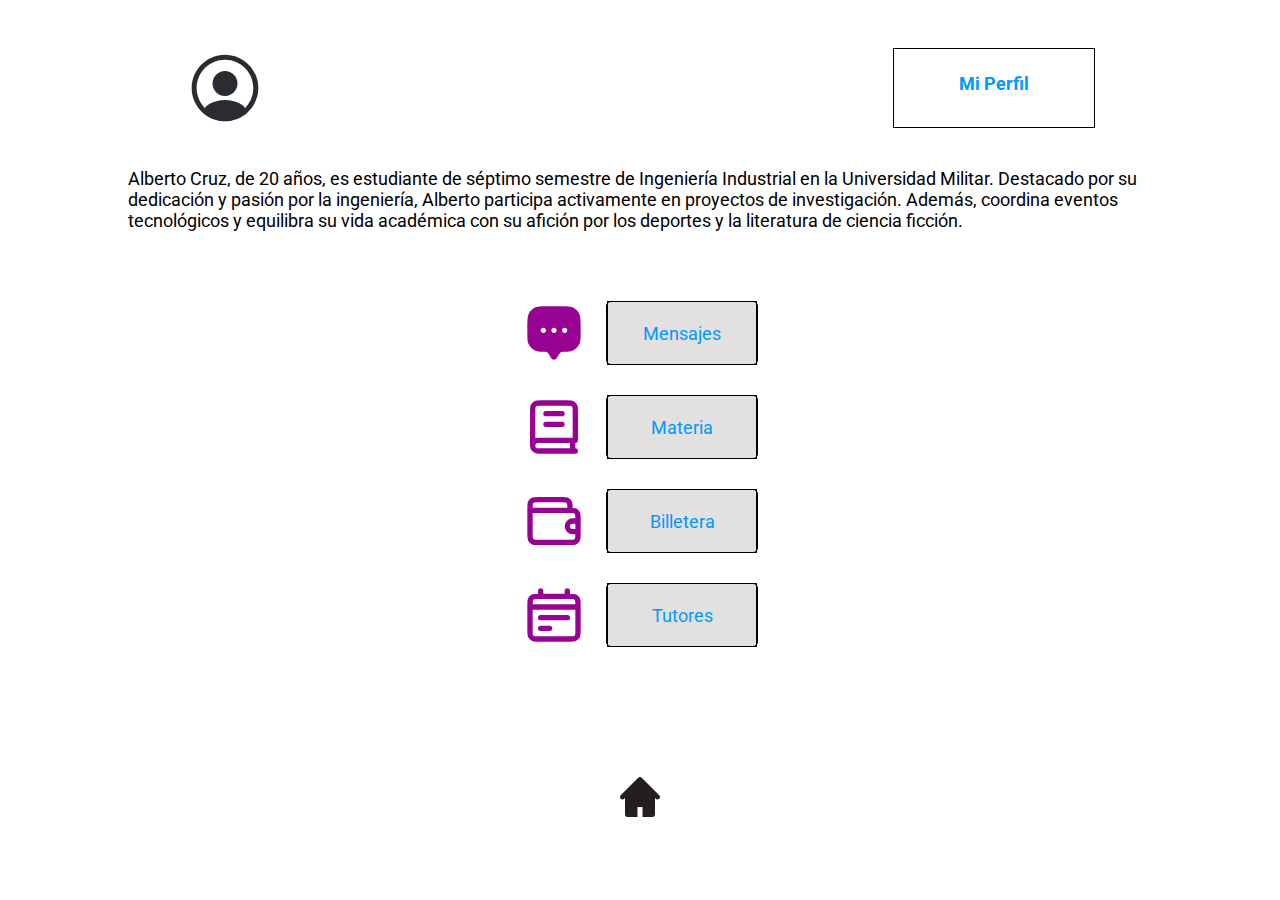
<file: miPerfil.html>
<!DOCTYPE html>
<html lang="en">
<head>
    <meta charset="UTF-8">
    <meta name="viewport" content="width=device-width, initial-scale=1.0">
    <title>Document</title>
    <link rel="preconnect" href="https://fonts.googleapis.com"><link rel="preconnect" href="https://fonts.gstatic.com" crossorigin><link href="https://fonts.googleapis.com/css2?family=Raleway:wght@700&family=Roboto:wght@400;500;700;900&display=swap" rel="stylesheet">
    <link rel="stylesheet" href="./css/miPerfil.css">
</head>
<body>
    <div class="container">
        <div class="contPerfil">
            <svg class="IconProfile" xmlns="http://www.w3.org/2000/svg" width="80px" height="80px" viewBox="0 0 24 24" fill="none">
                <path d="M22 12C22 6.49 17.51 2 12 2C6.49 2 2 6.49 2 12C2 14.9 3.25 17.51 5.23 19.34C5.23 19.35 5.23 19.35 5.22 19.36C5.32 19.46 5.44 19.54 5.54 19.63C5.6 19.68 5.65 19.73 5.71 19.77C5.89 19.92 6.09 20.06 6.28 20.2C6.35 20.25 6.41 20.29 6.48 20.34C6.67 20.47 6.87 20.59 7.08 20.7C7.15 20.74 7.23 20.79 7.3 20.83C7.5 20.94 7.71 21.04 7.93 21.13C8.01 21.17 8.09 21.21 8.17 21.24C8.39 21.33 8.61 21.41 8.83 21.48C8.91 21.51 8.99 21.54 9.07 21.56C9.31 21.63 9.55 21.69 9.79 21.75C9.86 21.77 9.93 21.79 10.01 21.8C10.29 21.86 10.57 21.9 10.86 21.93C10.9 21.93 10.94 21.94 10.98 21.95C11.32 21.98 11.66 22 12 22C12.34 22 12.68 21.98 13.01 21.95C13.05 21.95 13.09 21.94 13.13 21.93C13.42 21.9 13.7 21.86 13.98 21.8C14.05 21.79 14.12 21.76 14.2 21.75C14.44 21.69 14.69 21.64 14.92 21.56C15 21.53 15.08 21.5 15.16 21.48C15.38 21.4 15.61 21.33 15.82 21.24C15.9 21.21 15.98 21.17 16.06 21.13C16.27 21.04 16.48 20.94 16.69 20.83C16.77 20.79 16.84 20.74 16.91 20.7C17.11 20.58 17.31 20.47 17.51 20.34C17.58 20.3 17.64 20.25 17.71 20.2C17.91 20.06 18.1 19.92 18.28 19.77C18.34 19.72 18.39 19.67 18.45 19.63C18.56 19.54 18.67 19.45 18.77 19.36C18.77 19.35 18.77 19.35 18.76 19.34C20.75 17.51 22 14.9 22 12ZM16.94 16.97C14.23 15.15 9.79 15.15 7.06 16.97C6.62 17.26 6.26 17.6 5.96 17.97C4.44 16.43 3.5 14.32 3.5 12C3.5 7.31 7.31 3.5 12 3.5C16.69 3.5 20.5 7.31 20.5 12C20.5 14.32 19.56 16.43 18.04 17.97C17.75 17.6 17.38 17.26 16.94 16.97Z" fill="#292D32"/>
                <path d="M12 6.92969C9.93 6.92969 8.25 8.60969 8.25 10.6797C8.25 12.7097 9.84 14.3597 11.95 14.4197C11.98 14.4197 12.02 14.4197 12.04 14.4197C12.06 14.4197 12.09 14.4197 12.11 14.4197C12.12 14.4197 12.13 14.4197 12.13 14.4197C14.15 14.3497 15.74 12.7097 15.75 10.6797C15.75 8.60969 14.07 6.92969 12 6.92969Z" fill="#292D32"/>
            </svg>
            <div class="ContTextPerfil">
                <h4>Mi Perfil</h4>
            </div>
        </div>

        <div class="ContLineBlue">
            <span>Alberto Cruz, de 20 años, es estudiante de séptimo semestre de Ingeniería Industrial en la Universidad Militar. Destacado por su dedicación y pasión por la ingeniería, Alberto participa activamente en proyectos de investigación. Además, coordina eventos tecnológicos y equilibra su vida académica con su afición por los deportes y la literatura de ciencia ficción.</span>
        </div>
        <div class="contSeccion">
            <div class="ContSeccionpage">
                <svg width="64px" height="64px" viewBox="0 0 24 24" fill="none" xmlns="http://www.w3.org/2000/svg"><g id="SVGRepo_bgCarrier" stroke-width="0"></g><g id="SVGRepo_tracerCarrier" stroke-linecap="round" stroke-linejoin="round"></g><g id="SVGRepo_iconCarrier"> <path fill-rule="evenodd" clip-rule="evenodd" d="M13.0867 21.3877L13.6288 20.4718C14.0492 19.7614 14.2595 19.4062 14.5972 19.2098C14.9349 19.0134 15.36 19.0061 16.2104 18.9915C17.4658 18.9698 18.2531 18.8929 18.9134 18.6194C20.1386 18.1119 21.1119 17.1386 21.6194 15.9134C22 14.9946 22 13.8297 22 11.5V10.5C22 7.22657 22 5.58985 21.2632 4.38751C20.8509 3.71473 20.2853 3.14908 19.6125 2.7368C18.4101 2 16.7734 2 13.5 2H10.5C7.22657 2 5.58985 2 4.38751 2.7368C3.71473 3.14908 3.14908 3.71473 2.7368 4.38751C2 5.58985 2 7.22657 2 10.5V11.5C2 13.8297 2 14.9946 2.3806 15.9134C2.88807 17.1386 3.86144 18.1119 5.08658 18.6194C5.74689 18.8929 6.53422 18.9698 7.78958 18.9915C8.63992 19.0061 9.06509 19.0134 9.40279 19.2098C9.74049 19.4063 9.95073 19.7614 10.3712 20.4718L10.9133 21.3877C11.3965 22.204 12.6035 22.204 13.0867 21.3877ZM16 12C16.5523 12 17 11.5523 17 11C17 10.4477 16.5523 10 16 10C15.4477 10 15 10.4477 15 11C15 11.5523 15.4477 12 16 12ZM13 11C13 11.5523 12.5523 12 12 12C11.4477 12 11 11.5523 11 11C11 10.4477 11.4477 10 12 10C12.5523 10 13 10.4477 13 11ZM8 12C8.55228 12 9 11.5523 9 11C9 10.4477 8.55228 10 8 10C7.44772 10 7 10.4477 7 11C7 11.5523 7.44772 12 8 12Z" fill="#970292"></path> </g></svg>
                <div class="secMensajes">
                    <a class="RefSeccion" href="mesajes.html">
                        Mensajes
                    </a>
                </div>
            </div>
            <div class="ContSeccionpage">
                <svg width="64px" height="64px" viewBox="0 0 24 24" fill="none" xmlns="http://www.w3.org/2000/svg"><g id="SVGRepo_bgCarrier" stroke-width="0"></g><g id="SVGRepo_tracerCarrier" stroke-linecap="round" stroke-linejoin="round"></g><g id="SVGRepo_iconCarrier"> <path d="M4 19V6.2C4 5.0799 4 4.51984 4.21799 4.09202C4.40973 3.71569 4.71569 3.40973 5.09202 3.21799C5.51984 3 6.0799 3 7.2 3H16.8C17.9201 3 18.4802 3 18.908 3.21799C19.2843 3.40973 19.5903 3.71569 19.782 4.09202C20 4.51984 20 5.0799 20 6.2V17H6C4.89543 17 4 17.8954 4 19ZM4 19C4 20.1046 4.89543 21 6 21H20M9 7H15M9 11H15M19 17V21" stroke="#970292" stroke-width="2" stroke-linecap="round" stroke-linejoin="round"></path> </g></svg>
                <div class="secMensajes">
                    <a class="RefSeccion" href="materia.html">
                        Materia
                    </a>
                </div>
            </div>
            <div class="ContSeccionpage">
                <svg width="64px" height="64px" viewBox="0 0 24 24" fill="none" xmlns="http://www.w3.org/2000/svg"><g id="SVGRepo_bgCarrier" stroke-width="0"></g><g id="SVGRepo_tracerCarrier" stroke-linecap="round" stroke-linejoin="round"></g><g id="SVGRepo_iconCarrier"> <path d="M18 8V7.2C18 6.0799 18 5.51984 17.782 5.09202C17.5903 4.71569 17.2843 4.40973 16.908 4.21799C16.4802 4 15.9201 4 14.8 4H6.2C5.07989 4 4.51984 4 4.09202 4.21799C3.71569 4.40973 3.40973 4.71569 3.21799 5.09202C3 5.51984 3 6.0799 3 7.2V8M21 12H19C17.8954 12 17 12.8954 17 14C17 15.1046 17.8954 16 19 16H21M3 8V16.8C3 17.9201 3 18.4802 3.21799 18.908C3.40973 19.2843 3.71569 19.5903 4.09202 19.782C4.51984 20 5.07989 20 6.2 20H17.8C18.9201 20 19.4802 20 19.908 19.782C20.2843 19.5903 20.5903 19.2843 20.782 18.908C21 18.4802 21 17.9201 21 16.8V11.2C21 10.0799 21 9.51984 20.782 9.09202C20.5903 8.71569 20.2843 8.40973 19.908 8.21799C19.4802 8 18.9201 8 17.8 8H3Z" stroke="#970292" stroke-width="2" stroke-linecap="round" stroke-linejoin="round"></path> </g></svg>
                <div class="secMensajes">
                    <a class="RefSeccion" class="" href="pago.html">
                        Billetera
                    </a>
                </div>
            </div>
            <div class="ContSeccionpage">
                <svg width="64px" height="64px" viewBox="0 0 24 24" fill="none" xmlns="http://www.w3.org/2000/svg"><g id="SVGRepo_bgCarrier" stroke-width="0"></g><g id="SVGRepo_tracerCarrier" stroke-linecap="round" stroke-linejoin="round"></g><g id="SVGRepo_iconCarrier"> <path d="M3 9H21M17 13.0014L7 13M10.3333 17.0005L7 17M7 3V5M17 3V5M6.2 21H17.8C18.9201 21 19.4802 21 19.908 20.782C20.2843 20.5903 20.5903 20.2843 20.782 19.908C21 19.4802 21 18.9201 21 17.8V8.2C21 7.07989 21 6.51984 20.782 6.09202C20.5903 5.71569 20.2843 5.40973 19.908 5.21799C19.4802 5 18.9201 5 17.8 5H6.2C5.0799 5 4.51984 5 4.09202 5.21799C3.71569 5.40973 3.40973 5.71569 3.21799 6.09202C3 6.51984 3 7.07989 3 8.2V17.8C3 18.9201 3 19.4802 3.21799 19.908C3.40973 20.2843 3.71569 20.5903 4.09202 20.782C4.51984 21 5.07989 21 6.2 21Z" stroke="#970292" stroke-width="2" stroke-linecap="round" stroke-linejoin="round"></path> </g></svg>
                <div class="secMensajes">
                    <a class="RefSeccion" href="Tutores.html">
                        Tutores
                    </a>
                </div>
            </div>
        </div>
        <a class="RefHome" href="index.html">
            <svg version="1.0" id="Layer_1" xmlns="http://www.w3.org/2000/svg" xmlns:xlink="http://www.w3.org/1999/xlink" width="40px" height="40px" viewBox="0 0 64 64" enable-background="new 0 0 64 64" xml:space="preserve" fill="#000000"><g id="SVGRepo_bgCarrier" stroke-width="0"></g><g id="SVGRepo_tracerCarrier" stroke-linecap="round" stroke-linejoin="round"></g><g id="SVGRepo_iconCarrier"> <path fill="#231F20" d="M62.79,29.172l-28-28C34.009,0.391,32.985,0,31.962,0s-2.047,0.391-2.828,1.172l-28,28 c-1.562,1.566-1.484,4.016,0.078,5.578c1.566,1.57,3.855,1.801,5.422,0.234L8,33.617V60c0,2.211,1.789,4,4,4h16V48h8v16h16 c2.211,0,4-1.789,4-4V33.695l1.195,1.195c1.562,1.562,3.949,1.422,5.516-0.141C64.274,33.188,64.356,30.734,62.79,29.172z"></path> </g></svg>
        </a>
    </div>
</body>
</html>
</file>
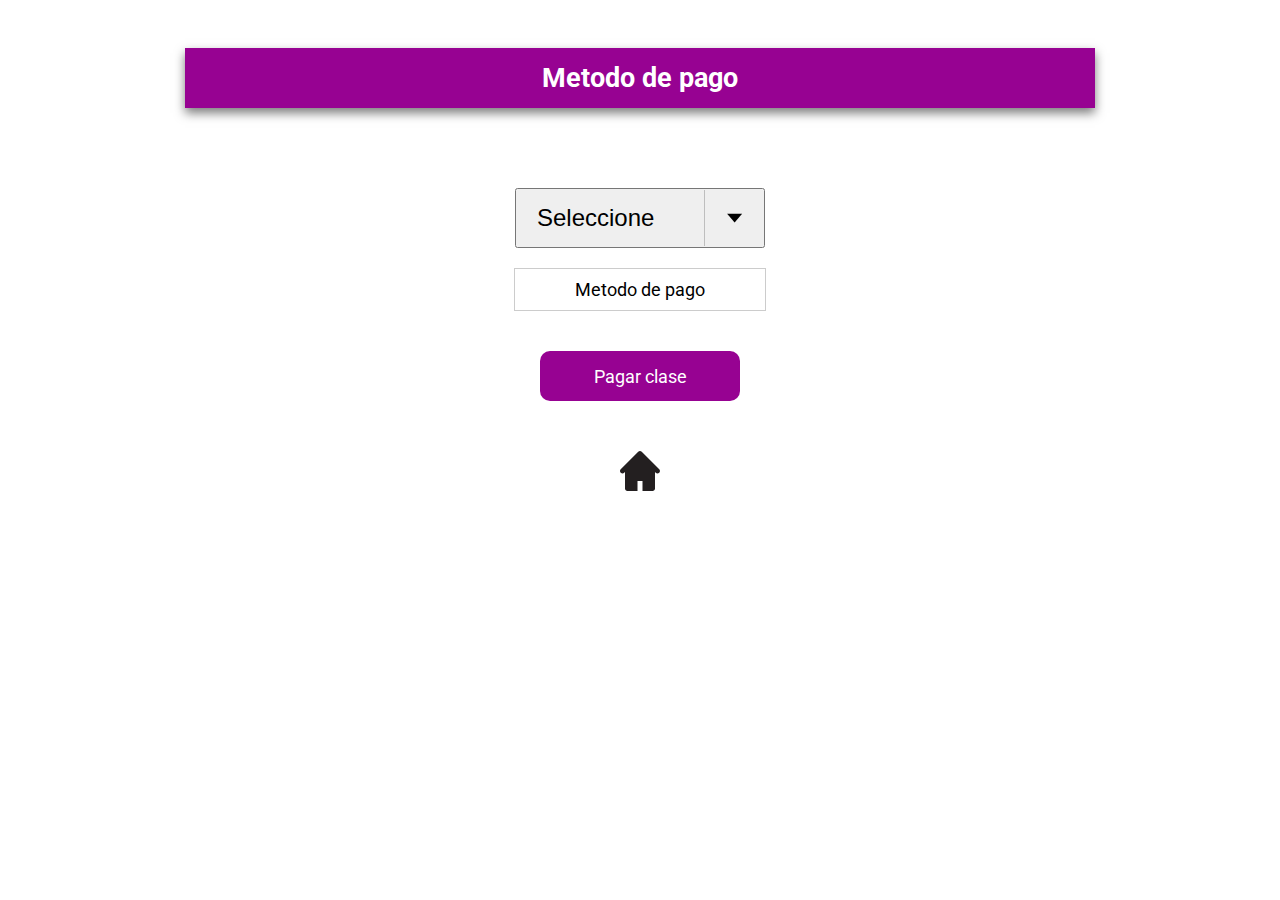
<file: pago.html>
<!DOCTYPE html>
<html lang="en">
<head>
    <meta charset="UTF-8">
    <meta name="viewport" content="width=device-width, initial-scale=1.0">
    <title>Document</title>
    <link rel="preconnect" href="https://fonts.googleapis.com"><link rel="preconnect" href="https://fonts.gstatic.com" crossorigin><link href="https://fonts.googleapis.com/css2?family=Raleway:wght@700&family=Roboto:wght@400;500;700;900&display=swap" rel="stylesheet">
    <link rel="stylesheet" href="./css/pago.css">
</head>
<body>
    <div class="container">
        <div class="ContTitle">
            <H2>Metodo de pago</H2>
        </div> 

        <div class="dropdown">
            <button class="buttonOption">
                <div class="text">Seleccione</div>
                <div class="Icon"><svg fill="#000000" version="1.1" id="Layer_1" xmlns="http://www.w3.org/2000/svg" xmlns:xlink="http://www.w3.org/1999/xlink" viewBox="0 0 24 24" xml:space="preserve" width="30px" height="30px"><g id="SVGRepo_bgCarrier" stroke-width="0"></g><g id="SVGRepo_tracerCarrier" stroke-linecap="round" stroke-linejoin="round"></g><g id="SVGRepo_iconCarrier"> <style type="text/css"> .st0{fill:none;} </style> <path d="M6.5,8.5l6,7l6-7H6.5z"></path> <rect class="st0" width="24" height="24"></rect> <rect class="st0" width="24" height="24"></rect> </g></svg></div>
            </button>
            <div class="dropdown-content" id="content">
                <button onclick="selectOption('Efectivo')">Efectivo</button>
                <button onclick="selectOption('Tarjeta')">Tarjeta</button>
                <button onclick="selectOption('Nequi')">nequi</button>
                <button onclick="selectOption('Daviplata')">Daviplata</button>
            </div>
        </div>
        
        <div class="result" id="result">Metodo de pago</div>
        
        
        <div class="contRef">
            <a href="final.html">Pagar clase</a>
        </div>

        <a class="RefHome" href="miPerfil.html">
            <svg version="1.0" id="Layer_1" xmlns="http://www.w3.org/2000/svg" xmlns:xlink="http://www.w3.org/1999/xlink" width="40px" height="40px" viewBox="0 0 64 64" enable-background="new 0 0 64 64" xml:space="preserve" fill="#000000"><g id="SVGRepo_bgCarrier" stroke-width="0"></g><g id="SVGRepo_tracerCarrier" stroke-linecap="round" stroke-linejoin="round"></g><g id="SVGRepo_iconCarrier"> <path fill="#231F20" d="M62.79,29.172l-28-28C34.009,0.391,32.985,0,31.962,0s-2.047,0.391-2.828,1.172l-28,28 c-1.562,1.566-1.484,4.016,0.078,5.578c1.566,1.57,3.855,1.801,5.422,0.234L8,33.617V60c0,2.211,1.789,4,4,4h16V48h8v16h16 c2.211,0,4-1.789,4-4V33.695l1.195,1.195c1.562,1.562,3.949,1.422,5.516-0.141C64.274,33.188,64.356,30.734,62.79,29.172z"></path> </g></svg>
        </a>
    </div>

    <script>
        function selectOption(option) {
            document.getElementById('result').innerText = option;
            document.getElementById('result').style.backgroundColor ="#970292";
            document.getElementById('result').style.color ="white";
            document.getElementById('content').style.display ="none";

            

        }
    </script>
</body>
</html>
</file>
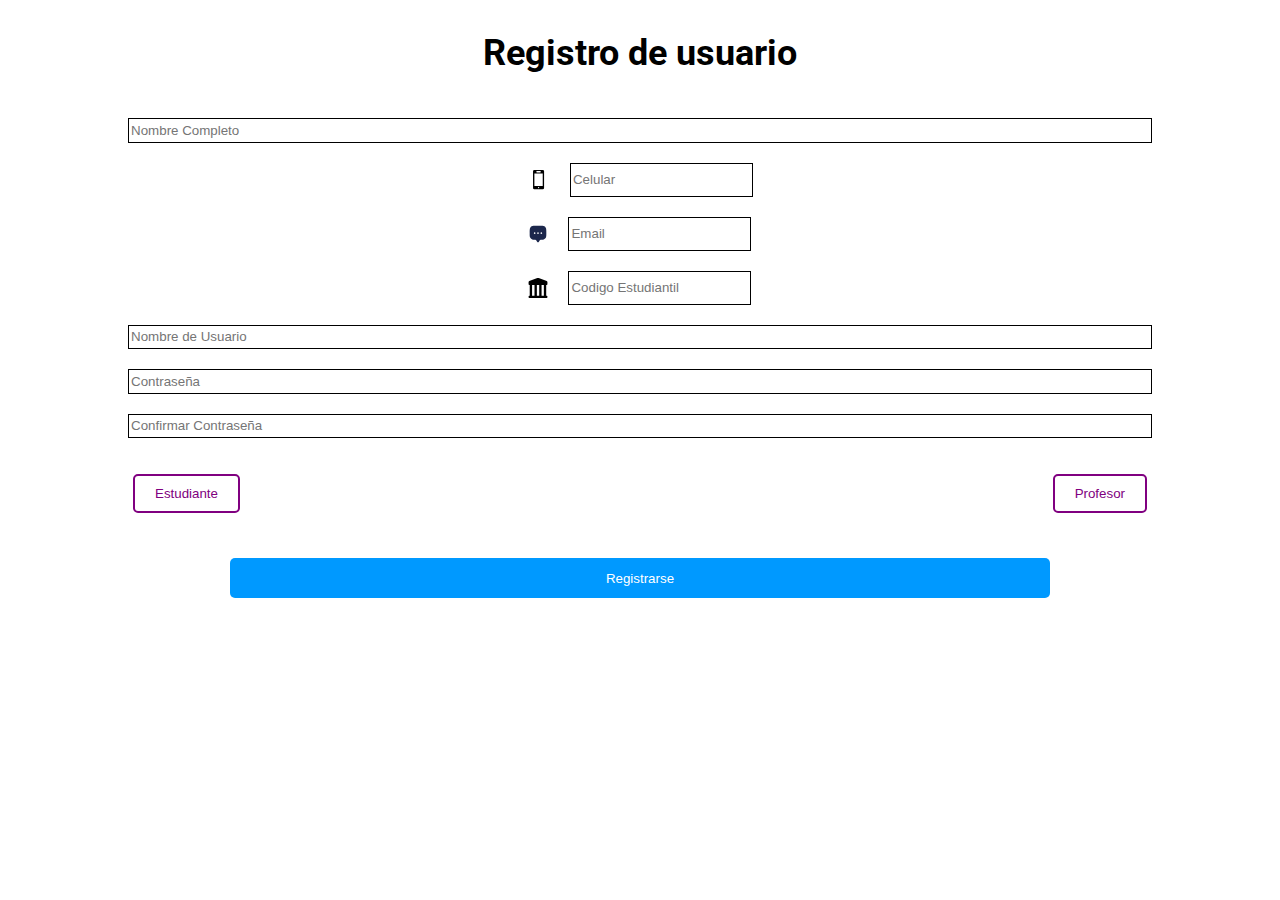
<file: singUp.html>
<!DOCTYPE html>
<html lang="en">
<head>
    <meta charset="UTF-8">
    <meta name="viewport" content="width=device-width, initial-scale=1.0">
    <title>Document</title>
    <link rel="preconnect" href="https://fonts.googleapis.com"><link rel="preconnect" href="https://fonts.gstatic.com" crossorigin><link href="https://fonts.googleapis.com/css2?family=Raleway:wght@700&family=Roboto:wght@400;500;700;900&display=swap" rel="stylesheet">
    <link rel="stylesheet" href="./css/singUp.css">

</head>
<body>
    <div class="container">
        <h1>Registro de usuario</h1>
        <form id="registerForm" class="registerForm">
            <div class="Container-form">
                <input class="TextExterno" placeholder="Nombre Completo" type="text" required>
                
                <div class="inputGroup">
                    <svg xmlns="http://www.w3.org/2000/svg" fill="#000000" width="23px" height="23px" viewBox="-4 0 19 19" class="cf-icon-svg"><path d="M10.114 2.69v13.76a1.123 1.123 0 0 1-1.12 1.12H2.102a1.123 1.123 0 0 1-1.12-1.12V2.69a1.123 1.123 0 0 1 1.12-1.12h6.892a1.123 1.123 0 0 1 1.12 1.12zm-1.12 1.844H2.102V14.78h6.892zm-5.31-1.418a.56.56 0 0 0 .56.56h2.61a.56.56 0 0 0 0-1.12h-2.61a.56.56 0 0 0-.56.56zm2.423 13.059a.558.558 0 1 0-.559.558.558.558 0 0 0 .559-.558z"/></svg>
                    <input class="TextInterno" placeholder="Celular" type="number"  required>
                </div>
                <div class="inputGroup">
                    <svg xmlns="http://www.w3.org/2000/svg" width="20px" height="20px" viewBox="0 0 24 24" fill="none">
                        <path fill-rule="evenodd" clip-rule="evenodd" d="M13.0867 21.3877L13.6288 20.4718C14.0492 19.7614 14.2595 19.4062 14.5972 19.2098C14.9349 19.0134 15.36 19.0061 16.2104 18.9915C17.4658 18.9698 18.2531 18.8929 18.9134 18.6194C20.1386 18.1119 21.1119 17.1386 21.6194 15.9134C22 14.9946 22 13.8297 22 11.5V10.5C22 7.22657 22 5.58985 21.2632 4.38751C20.8509 3.71473 20.2853 3.14908 19.6125 2.7368C18.4101 2 16.7734 2 13.5 2H10.5C7.22657 2 5.58985 2 4.38751 2.7368C3.71473 3.14908 3.14908 3.71473 2.7368 4.38751C2 5.58985 2 7.22657 2 10.5V11.5C2 13.8297 2 14.9946 2.3806 15.9134C2.88807 17.1386 3.86144 18.1119 5.08658 18.6194C5.74689 18.8929 6.53422 18.9698 7.78958 18.9915C8.63992 19.0061 9.06509 19.0134 9.40279 19.2098C9.74049 19.4063 9.95073 19.7614 10.3712 20.4718L10.9133 21.3877C11.3965 22.204 12.6035 22.204 13.0867 21.3877ZM16 12C16.5523 12 17 11.5523 17 11C17 10.4477 16.5523 10 16 10C15.4477 10 15 10.4477 15 11C15 11.5523 15.4477 12 16 12ZM13 11C13 11.5523 12.5523 12 12 12C11.4477 12 11 11.5523 11 11C11 10.4477 11.4477 10 12 10C12.5523 10 13 10.4477 13 11ZM8 12C8.55228 12 9 11.5523 9 11C9 10.4477 8.55228 10 8 10C7.44772 10 7 10.4477 7 11C7 11.5523 7.44772 12 8 12Z" fill="#1C274C"/>
                    </svg>
                    <input class="TextInterno" placeholder="Email" type="email" id="email" required>
                </div>
                <div class="inputGroup">
                    <svg xmlns="http://www.w3.org/2000/svg" xmlns:xlink="http://www.w3.org/1999/xlink" fill="#000000" height="20px" width="20px" version="1.1" viewBox="0 0 280.245 280.245" enable-background="new 0 0 280.245 280.245">
                        <g>
                            <path d="m262.206,99.245c5.5,0 9.916-4.754 9.916-10.254v-33.001c0-5.5-4.186-11.54-9.354-13.423l-112.938-41.154c-5.167-1.883-13.614-1.884-18.783-0.003l-113.325,41.16c-5.168,1.881-9.6,7.92-9.6,13.42v33.001c0,5.5 4.916,10.254 10.416,10.254h5.584v148h-5.667c-5.523,0-10.333,4.722-10.333,10.245v13c0,5.523 4.811,9.755 10.333,9.755h244c5.523,0 9.667-4.231 9.667-9.755v-13c0-5.523-4.145-10.245-9.667-10.245h-7.333v-148h7.084zm-105.084,0v148h-33v-148h33zm-100,0h34v148h-34v-148zm165,148h-32v-148h32v148z"/>
                        </g>
                    </svg>
                    <input class="TextInterno" placeholder="Codigo Estudiantil" type="number"  required>
                </div>
                
                <input class="TextExterno" placeholder="Nombre de Usuario" type="text"  required>
                <input class="TextExterno" placeholder="Contraseña" type="password" id="password" required>
                <input class="TextExterno" placeholder="Confirmar Contraseña" type="password" required>
                
                
                <div class="ContButton">
                    <button class="ButtonRegister" type="submit">Registrarse</button>
                </div>
            </div>
        </form>
        <div class="ContButSelec">
            <button class="btn" id="btn1" onclick="handleButtonClick(1)">Estudiante</button>
            <button class="btn" id="btn2" onclick="handleButtonClick(2)">Profesor</button>
        </div>
    </div>

    <script src="./js/singUp.js"></script>
</body>
</html>
</file>
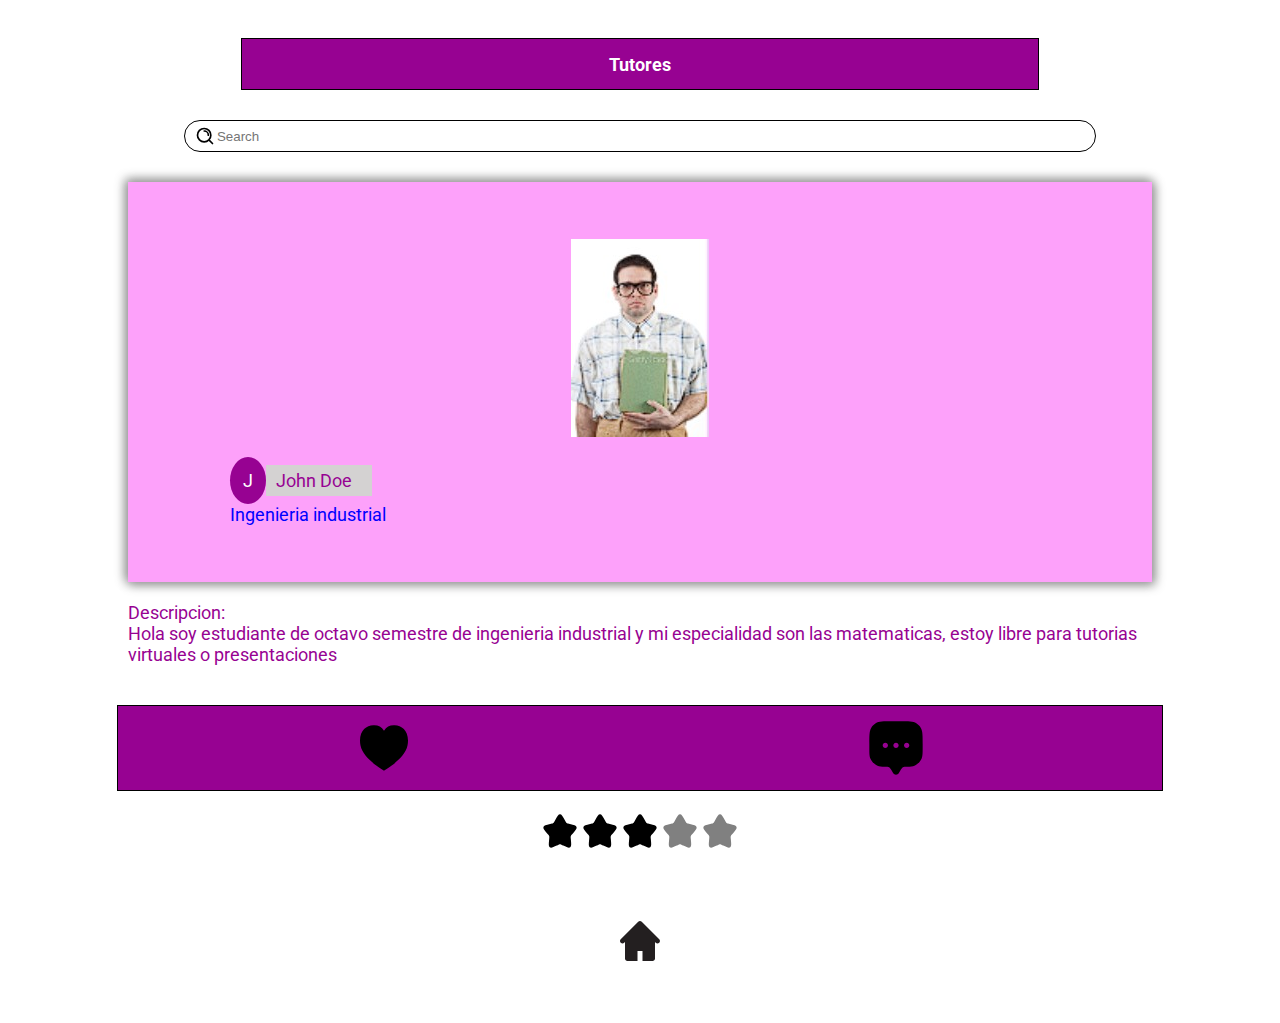
<file: Tutores.html>
<!DOCTYPE html>
<html lang="en">
<head>
    <meta charset="UTF-8">
    <meta name="viewport" content="width=device-width, initial-scale=1.0">
    <title>Document</title>
    <link rel="preconnect" href="https://fonts.googleapis.com"><link rel="preconnect" href="https://fonts.gstatic.com" crossorigin><link href="https://fonts.googleapis.com/css2?family=Raleway:wght@700&family=Roboto:wght@400;500;700;900&display=swap" rel="stylesheet">
    <link rel="stylesheet" href="./css/tutores.css">
</head>
<body>
    <div class="container">
        <div class="ContTitle">
            <h4>Tutores</h4>
        </div>

        <div class="ContSearch">
            <svg class="IconSearch" xmlns="http://www.w3.org/2000/svg" width="20px" height="20px" viewBox="0 0 24 24" fill="none">
                <path d="M11 6C13.7614 6 16 8.23858 16 11M16.6588 16.6549L21 21M19 11C19 15.4183 15.4183 19 11 19C6.58172 19 3 15.4183 3 11C3 6.58172 6.58172 3 11 3C15.4183 3 19 6.58172 19 11Z" stroke="#000000" stroke-width="2" stroke-linecap="round" stroke-linejoin="round"/>
            </svg>
            <input placeholder="Search" type="text" class="inputsearch">
        </div>

        <div class="ConTutor">
            <img src="./images/tutor.jpg" alt="">
            <div class="ContText">
                <div class="ContJ">J</div>
                <div class="span"><span>John Doe</span></div>
            </div>
            <div class="ContoInge">
                <span>Ingenieria industrial</span>
            </div>
        </div>

        <div class="contDescrip">
            <span>Descripcion:</span>
            <span>
                Hola soy estudiante de octavo semestre de ingenieria industrial y mi especialidad son las matematicas, estoy libre para tutorias virtuales o presentaciones
            </span>
        </div>

        <div class="contIcon">
            <svg fill="#000000" width="64px" height="64px" viewBox="0 0 24 24" xmlns="http://www.w3.org/2000/svg"><g id="SVGRepo_bgCarrier" stroke-width="0"></g><g id="SVGRepo_tracerCarrier" stroke-linecap="round" stroke-linejoin="round"></g><g id="SVGRepo_iconCarrier"><path d="M20.808,11.079C19.829,16.132,12,20.5,12,20.5s-7.829-4.368-8.808-9.421C2.227,6.1,5.066,3.5,8,3.5a4.444,4.444,0,0,1,4,2,4.444,4.444,0,0,1,4-2C18.934,3.5,21.773,6.1,20.808,11.079Z"></path></g></svg>
            <svg width="64px" height="64px" viewBox="0 0 24 24" fill="none" xmlns="http://www.w3.org/2000/svg"><g id="SVGRepo_bgCarrier" stroke-width="0"></g><g id="SVGRepo_tracerCarrier" stroke-linecap="round" stroke-linejoin="round"></g><g id="SVGRepo_iconCarrier"> <path fill-rule="evenodd" clip-rule="evenodd" d="M13.0867 21.3877L13.6288 20.4718C14.0492 19.7614 14.2595 19.4062 14.5972 19.2098C14.9349 19.0134 15.36 19.0061 16.2104 18.9915C17.4658 18.9698 18.2531 18.8929 18.9134 18.6194C20.1386 18.1119 21.1119 17.1386 21.6194 15.9134C22 14.9946 22 13.8297 22 11.5V10.5C22 7.22657 22 5.58985 21.2632 4.38751C20.8509 3.71473 20.2853 3.14908 19.6125 2.7368C18.4101 2 16.7734 2 13.5 2H10.5C7.22657 2 5.58985 2 4.38751 2.7368C3.71473 3.14908 3.14908 3.71473 2.7368 4.38751C2 5.58985 2 7.22657 2 10.5V11.5C2 13.8297 2 14.9946 2.3806 15.9134C2.88807 17.1386 3.86144 18.1119 5.08658 18.6194C5.74689 18.8929 6.53422 18.9698 7.78958 18.9915C8.63992 19.0061 9.06509 19.0134 9.40279 19.2098C9.74049 19.4063 9.95073 19.7614 10.3712 20.4718L10.9133 21.3877C11.3965 22.204 12.6035 22.204 13.0867 21.3877ZM16 12C16.5523 12 17 11.5523 17 11C17 10.4477 16.5523 10 16 10C15.4477 10 15 10.4477 15 11C15 11.5523 15.4477 12 16 12ZM13 11C13 11.5523 12.5523 12 12 12C11.4477 12 11 11.5523 11 11C11 10.4477 11.4477 10 12 10C12.5523 10 13 10.4477 13 11ZM8 12C8.55228 12 9 11.5523 9 11C9 10.4477 8.55228 10 8 10C7.44772 10 7 10.4477 7 11C7 11.5523 7.44772 12 8 12Z" fill="black"></path> </g></svg>
        </div>
        <div class="ConteStart">
            <svg width="40px" height="40px" viewBox="0 0 24 24" fill="none" xmlns="http://www.w3.org/2000/svg"><g id="SVGRepo_blackgCarrier" stroke-width="0"></g><g id="SVGRepo_tracerCarrier" stroke-linecap="round" stroke-linejoin="round"></g><g id="SVGRepo_iconCarrier"> <path d="M9.15316 5.40838C10.4198 3.13613 11.0531 2 12 2C12.9469 2 13.5802 3.13612 14.8468 5.40837L15.1745 5.99623C15.5345 6.64193 15.7144 6.96479 15.9951 7.17781C16.2757 7.39083 16.6251 7.4699 17.3241 7.62805L17.9605 7.77203C20.4201 8.32856 21.65 8.60682 21.9426 9.54773C22.2352 10.4886 21.3968 11.4691 19.7199 13.4299L19.2861 13.9372C18.8096 14.4944 18.5713 14.773 18.4641 15.1177C18.357 15.4624 18.393 15.8341 18.465 16.5776L18.5306 17.2544C18.7841 19.8706 18.9109 21.1787 18.1449 21.7602C17.3788 22.3417 16.2273 21.8115 13.9243 20.7512L13.3285 20.4768C12.6741 20.1755 12.3469 20.0248 12 20.0248C11.6531 20.0248 11.3259 20.1755 10.6715 20.4768L10.0757 20.7512C7.77268 21.8115 6.62118 22.3417 5.85515 21.7602C5.08912 21.1787 5.21588 19.8706 5.4694 17.2544L5.53498 16.5776C5.60703 15.8341 5.64305 15.4624 5.53586 15.1177C5.42868 14.773 5.19043 14.4944 4.71392 13.9372L4.2801 13.4299C2.60325 11.4691 1.76482 10.4886 2.05742 9.54773C2.35002 8.60682 3.57986 8.32856 6.03954 7.77203L6.67589 7.62805C7.37485 7.4699 7.72433 7.39083 8.00494 7.17781C8.28555 6.96479 8.46553 6.64194 8.82547 5.99623L9.15316 5.40838Z" fill="black"></path> </g></svg>
            <svg width="40px" height="40px" viewBox="0 0 24 24" fill="none" xmlns="http://www.w3.org/2000/svg"><g id="SVGRepo_blackgCarrier" stroke-width="0"></g><g id="SVGRepo_tracerCarrier" stroke-linecap="round" stroke-linejoin="round"></g><g id="SVGRepo_iconCarrier"> <path d="M9.15316 5.40838C10.4198 3.13613 11.0531 2 12 2C12.9469 2 13.5802 3.13612 14.8468 5.40837L15.1745 5.99623C15.5345 6.64193 15.7144 6.96479 15.9951 7.17781C16.2757 7.39083 16.6251 7.4699 17.3241 7.62805L17.9605 7.77203C20.4201 8.32856 21.65 8.60682 21.9426 9.54773C22.2352 10.4886 21.3968 11.4691 19.7199 13.4299L19.2861 13.9372C18.8096 14.4944 18.5713 14.773 18.4641 15.1177C18.357 15.4624 18.393 15.8341 18.465 16.5776L18.5306 17.2544C18.7841 19.8706 18.9109 21.1787 18.1449 21.7602C17.3788 22.3417 16.2273 21.8115 13.9243 20.7512L13.3285 20.4768C12.6741 20.1755 12.3469 20.0248 12 20.0248C11.6531 20.0248 11.3259 20.1755 10.6715 20.4768L10.0757 20.7512C7.77268 21.8115 6.62118 22.3417 5.85515 21.7602C5.08912 21.1787 5.21588 19.8706 5.4694 17.2544L5.53498 16.5776C5.60703 15.8341 5.64305 15.4624 5.53586 15.1177C5.42868 14.773 5.19043 14.4944 4.71392 13.9372L4.2801 13.4299C2.60325 11.4691 1.76482 10.4886 2.05742 9.54773C2.35002 8.60682 3.57986 8.32856 6.03954 7.77203L6.67589 7.62805C7.37485 7.4699 7.72433 7.39083 8.00494 7.17781C8.28555 6.96479 8.46553 6.64194 8.82547 5.99623L9.15316 5.40838Z" fill="black"></path> </g></svg>
            <svg width="40px" height="40px" viewBox="0 0 24 24" fill="none" xmlns="http://www.w3.org/2000/svg"><g id="SVGRepo_blackgCarrier" stroke-width="0"></g><g id="SVGRepo_tracerCarrier" stroke-linecap="round" stroke-linejoin="round"></g><g id="SVGRepo_iconCarrier"> <path d="M9.15316 5.40838C10.4198 3.13613 11.0531 2 12 2C12.9469 2 13.5802 3.13612 14.8468 5.40837L15.1745 5.99623C15.5345 6.64193 15.7144 6.96479 15.9951 7.17781C16.2757 7.39083 16.6251 7.4699 17.3241 7.62805L17.9605 7.77203C20.4201 8.32856 21.65 8.60682 21.9426 9.54773C22.2352 10.4886 21.3968 11.4691 19.7199 13.4299L19.2861 13.9372C18.8096 14.4944 18.5713 14.773 18.4641 15.1177C18.357 15.4624 18.393 15.8341 18.465 16.5776L18.5306 17.2544C18.7841 19.8706 18.9109 21.1787 18.1449 21.7602C17.3788 22.3417 16.2273 21.8115 13.9243 20.7512L13.3285 20.4768C12.6741 20.1755 12.3469 20.0248 12 20.0248C11.6531 20.0248 11.3259 20.1755 10.6715 20.4768L10.0757 20.7512C7.77268 21.8115 6.62118 22.3417 5.85515 21.7602C5.08912 21.1787 5.21588 19.8706 5.4694 17.2544L5.53498 16.5776C5.60703 15.8341 5.64305 15.4624 5.53586 15.1177C5.42868 14.773 5.19043 14.4944 4.71392 13.9372L4.2801 13.4299C2.60325 11.4691 1.76482 10.4886 2.05742 9.54773C2.35002 8.60682 3.57986 8.32856 6.03954 7.77203L6.67589 7.62805C7.37485 7.4699 7.72433 7.39083 8.00494 7.17781C8.28555 6.96479 8.46553 6.64194 8.82547 5.99623L9.15316 5.40838Z" fill="black"></path> </g></svg>
            <svg width="40px" height="40px" viewBox="0 0 24 24" fill="none" xmlns="http://www.w3.org/2000/svg"><g id="SVGRepo_#808080gCarrier" stroke-width="0"></g><g id="SVGRepo_tracerCarrier" stroke-linecap="round" stroke-linejoin="round"></g><g id="SVGRepo_iconCarrier"> <path d="M9.15316 5.40838C10.4198 3.13613 11.0531 2 12 2C12.9469 2 13.5802 3.13612 14.8468 5.40837L15.1745 5.99623C15.5345 6.64193 15.7144 6.96479 15.9951 7.17781C16.2757 7.39083 16.6251 7.4699 17.3241 7.62805L17.9605 7.77203C20.4201 8.32856 21.65 8.60682 21.9426 9.54773C22.2352 10.4886 21.3968 11.4691 19.7199 13.4299L19.2861 13.9372C18.8096 14.4944 18.5713 14.773 18.4641 15.1177C18.357 15.4624 18.393 15.8341 18.465 16.5776L18.5306 17.2544C18.7841 19.8706 18.9109 21.1787 18.1449 21.7602C17.3788 22.3417 16.2273 21.8115 13.9243 20.7512L13.3285 20.4768C12.6741 20.1755 12.3469 20.0248 12 20.0248C11.6531 20.0248 11.3259 20.1755 10.6715 20.4768L10.0757 20.7512C7.77268 21.8115 6.62118 22.3417 5.85515 21.7602C5.08912 21.1787 5.21588 19.8706 5.4694 17.2544L5.53498 16.5776C5.60703 15.8341 5.64305 15.4624 5.53586 15.1177C5.42868 14.773 5.19043 14.4944 4.71392 13.9372L4.2801 13.4299C2.60325 11.4691 1.76482 10.4886 2.05742 9.54773C2.35002 8.60682 3.57986 8.32856 6.03954 7.77203L6.67589 7.62805C7.37485 7.4699 7.72433 7.39083 8.00494 7.17781C8.28555 6.96479 8.46553 6.64194 8.82547 5.99623L9.15316 5.40838Z" fill="#808080"></path> </g></svg>
            <svg width="40px" height="40px" viewBox="0 0 24 24" fill="none" xmlns="http://www.w3.org/2000/svg"><g id="SVGRepo_#808080gCarrier" stroke-width="0"></g><g id="SVGRepo_tracerCarrier" stroke-linecap="round" stroke-linejoin="round"></g><g id="SVGRepo_iconCarrier"> <path d="M9.15316 5.40838C10.4198 3.13613 11.0531 2 12 2C12.9469 2 13.5802 3.13612 14.8468 5.40837L15.1745 5.99623C15.5345 6.64193 15.7144 6.96479 15.9951 7.17781C16.2757 7.39083 16.6251 7.4699 17.3241 7.62805L17.9605 7.77203C20.4201 8.32856 21.65 8.60682 21.9426 9.54773C22.2352 10.4886 21.3968 11.4691 19.7199 13.4299L19.2861 13.9372C18.8096 14.4944 18.5713 14.773 18.4641 15.1177C18.357 15.4624 18.393 15.8341 18.465 16.5776L18.5306 17.2544C18.7841 19.8706 18.9109 21.1787 18.1449 21.7602C17.3788 22.3417 16.2273 21.8115 13.9243 20.7512L13.3285 20.4768C12.6741 20.1755 12.3469 20.0248 12 20.0248C11.6531 20.0248 11.3259 20.1755 10.6715 20.4768L10.0757 20.7512C7.77268 21.8115 6.62118 22.3417 5.85515 21.7602C5.08912 21.1787 5.21588 19.8706 5.4694 17.2544L5.53498 16.5776C5.60703 15.8341 5.64305 15.4624 5.53586 15.1177C5.42868 14.773 5.19043 14.4944 4.71392 13.9372L4.2801 13.4299C2.60325 11.4691 1.76482 10.4886 2.05742 9.54773C2.35002 8.60682 3.57986 8.32856 6.03954 7.77203L6.67589 7.62805C7.37485 7.4699 7.72433 7.39083 8.00494 7.17781C8.28555 6.96479 8.46553 6.64194 8.82547 5.99623L9.15316 5.40838Z" fill="#808080"></path> </g></svg>
        </div>

        <a class="RefHome" href="miPerfil.html">
            <svg version="1.0" id="Layer_1" xmlns="http://www.w3.org/2000/svg" xmlns:xlink="http://www.w3.org/1999/xlink" width="40px" height="40px" viewBox="0 0 64 64" enable-background="new 0 0 64 64" xml:space="preserve" fill="#000000"><g id="SVGRepo_bgCarrier" stroke-width="0"></g><g id="SVGRepo_tracerCarrier" stroke-linecap="round" stroke-linejoin="round"></g><g id="SVGRepo_iconCarrier"> <path fill="#231F20" d="M62.79,29.172l-28-28C34.009,0.391,32.985,0,31.962,0s-2.047,0.391-2.828,1.172l-28,28 c-1.562,1.566-1.484,4.016,0.078,5.578c1.566,1.57,3.855,1.801,5.422,0.234L8,33.617V60c0,2.211,1.789,4,4,4h16V48h8v16h16 c2.211,0,4-1.789,4-4V33.695l1.195,1.195c1.562,1.562,3.949,1.422,5.516-0.141C64.274,33.188,64.356,30.734,62.79,29.172z"></path> </g></svg>
        </a>
    </div>
</body>
</html>
</file>
<file: css/style.css>
body{
    display: flex;
    justify-content: center;
    width: auto;
    height: auto;
    font-family:'Roboto';
}

.Container-Tuto{
    width: 90%;
    margin-top: 100px;
    display: flex;
    flex-direction: column;
    align-items: center;
    font-size: large;
}

.RefIniciar{
    margin-top: 200px;
    width: 200px;    
    height: 50px;
    text-decoration: none;
}

.RefContText{
    width: 100%;
    height: 100%;
    display: flex;
    justify-content: center;
    align-items: center;
    background-color: rgb(0, 153, 255);
    color: white;
    
}

.RefRegis{
    margin-top: 20px;
}
</file>
<file: css/clases.css>
body{
    display: flex;
    justify-content: center;
    width: auto;
    height: auto;
    font-family:'Roboto';
}

a{
    text-decoration: none;
    color: white;
}

.container{
    width: 90%;
    height: 100%;
    display: flex;
    flex-direction: column;
    justify-content: center;
    align-items: center;
    font-size: large;
}

.ContTitle{
    width: 80%;
    height: 60px;
    background-color: #970292;
    color: white;
    display: flex;
    align-items: center;
    justify-content: center;
    box-shadow: 0px 5px 10px rgb(122, 122, 122);
}

.ContSearch{
    margin-top: 30px;
    border: 1px solid black;
    width: 80%;
    border-radius: 20px;
    height: 30px;
    display: flex;
    flex-direction: row;
    align-items: center;
}

.IconSearch{
    margin-left: 10px;
}

.inputsearch{
    width: 80%;
    border: none;
}

.ContText{
    display: flex;
    flex-direction: row;
    margin-top: 20px;
    justify-content: center;
    width: 80%;
    align-items: center;
    position: relative;
    margin-top: 40px;
}

.ContJ{
    border-radius: 50%;
    width: 20px;
    text-align: center;
    padding: 13px;
    background-color: #970292;
    color: white;
    z-index: 1;
    position: absolute;
    font-size: x-large;
    margin-right: 130px;

}

.span{
    padding-top: 5px;
    padding-bottom: 5px;
    padding-right: 20px;
    background-color: #d4d2d2;
    color: #970292;
    padding-left: 10px;
    z-index: 0;
    margin-left: 30px;
    font-size: x-large;
    border-radius: 20px;
    width: 150px;
    text-align: center;
}

.image{
    margin-top: 50px;
}

.contRef{
    width: 200px;
    display: flex;
    align-items: center;
    justify-content: center;
    margin-top: 40px;
    height: 50px;
    border-radius: 10px;
    background-color: #970292;
}
</file>
<file: css/final.css>
body{
    display: flex;
    justify-content: center;
    width: auto;
    height: auto;
    font-family:'Roboto';
}

a{
    text-decoration: none;
    color: rgb(0, 153, 255);;
}

.container{
    width: 90%;
    height: 100%;
    display: flex;
    flex-direction: column;
    justify-content: center;
    align-items: center;
    font-size: large;
}

.contFinal{
    width: 50%;
    height: 50px;
    border: 1px solid black;
    margin-top: 40px;
    color: rgb(0, 153, 255);
    display: flex;
    justify-content: center;
    align-items:center ;
}

.image{
    margin-top: 40px;
}

.contExito{
    margin-top: 40px;
    display: flex;
    justify-content: center;
    align-items:center ;
    width: 50%;
    height: 50px;
    border: 1px solid black;
    background-color: #d3d3d3;
}

.IconProfile{
    margin-top: 40px;
}
</file>
<file: css/login.css>
body{
    display: flex;
    justify-content: center;
    width: auto;
    height: auto;
    font-family:'Roboto';
}

.Container{
    width: 90%;
    margin-top: 100px;
    display: flex;
    flex-direction: column;
    justify-content: center;
    align-items: center;
    font-size: large;
}

.IconProfile{
    margin-top: 50px;
}

.Container-form{
    margin-top: 20px;
    width: 90%;
    display: flex;
    flex-direction: column;
    justify-content: center;
    align-items: center;
}

.inputGroup{
    display: flex;
    flex-direction: row;
    justify-content: center;
    width: 300px;
    margin-top: 20px;
}



.FormInput{
    margin-left: 10px;
    border: 1px solid black;
    width: 90%;
}

.FormInput:focus{
    border-color: 1px solid rgb(0, 153, 255);
}

.ButtonLogin{
    width: 90%;
    height: 35px;
    background-color:rgb(0, 153, 255); 
    border: none;
    border-radius: 5px;
    color: white;
}

.ContButton{
    width: 100%;
    margin-top: 50px;
    display: flex;
    flex-direction: column;
    justify-content: center;
    align-items: center;
}

.contAlterno{
    width: 75%;
    display: flex;
    justify-content: space-between;
    align-items: center;
    margin-top: 10px;
}
</file>
<file: css/materia.css>
body{
    width: auto;
    height: auto;
    font-family:'Roboto';

}

.Container{
    margin-left: auto;
    margin-right: auto;
    width: 90%;
    display: flex;
    flex-direction: column;
    justify-content: center;
    align-items: center;
    color: rgb(0, 153, 255);
}

.container {
    margin-bottom: 20px;
    display: flex;
    flex-direction: column;
    width: 80%;
    justify-content: center;
    border: 2px solid black;
}
.container button {
    padding: 10px;
}

.Button{
    background-color: transparent;
    border: none;
    color: rgb(0, 153, 255);
}
.pressed {
    background-color: rgb(180, 180, 180);
    color: black;
}

.contTitle{
    width: 80%;
    height: 50px;
    text-align: center;
    margin-bottom: 30px;
    background-color: #970292;
    color: white;
    margin-top: 40px;
    border-radius: 5px;
    box-shadow: 0px 5px 10px black;
}

.ButtonRedi{
    width: 80%;
    height: 60px;
    margin-top: 20px;
    margin-bottom: 30px;
}

.RefHome{
    margin: 50px auto;
}
</file>
<file: css/mensajes.css>
body{
    display: flex;
    justify-content: center;
    width: auto;
    height: auto;
    font-family:'Roboto';
}
a{
    text-decoration: none;
}

.container{
    width: 90%;
    height: 100%;
    display: flex;
    flex-direction: column;
    justify-content: center;
    align-items: center;
    font-size: large;
}

.contTitle{
    width: 80%;
    height: 80px;
    margin-top: 50px;
    background-color: #970292;
    text-align: center;
    color: white;
}

.contRecent{
    margin-top: 30px;
    display: flex;
    flex-direction: column;
    width: 80%;
}

.contContact{
    display: flex;
    flex-direction: row;
    align-items: center;
    padding: 0;
    margin-bottom: 20px;
}

.ContText{
    margin-left: 20px;
    padding: 0;
}

.Title{
    margin-top: 0;
    margin-bottom: 0;
}

.IconStar{
    margin-left: 100px;
}

.RefIcon{
    margin-top: 150px;
    display: flex;
    flex-direction: row;
    justify-content: space-between;
}

.RefHome{
    margin: 50px auto;
}
</file>
<file: css/miPerfil.css>
body{
    display: flex;
    justify-content: center;
    width: auto;
    height: auto;
    font-family:'Roboto';
}

a{
    text-decoration: none;
}

.container{
    width: 90%;
    height: 100%;
    display: flex;
    flex-direction: column;
    justify-content: center;
    align-items: center;
    font-size: large;
}

.contPerfil{
    margin-top: 40px;
    width: 80%;
    display: flex;
    flex-direction: row;
    justify-content: space-between;
}

.ContTextPerfil{
    border: 1px solid black;
    width: 200px;
    text-align: center;
    color: rgb(0, 153, 255) ;
}

.ContLineBlue{
    width: 90%;
    margin-top: 40px;
}

.contSeccion{
    margin-top: 40px;
    display: flex;
    flex-direction: column;
}

.secMensajes{
border: 1px solid black;
width: 150px;
display: flex;
justify-content: center;
align-items: center;
margin-left: 20px;
border-radius: 5px;
background-color: rgb(226, 224, 224);
}

.ContSeccionpage{
    display: flex;
    flex-direction: row;
    margin-top: 30px;
}

.RefSeccion{
    color: rgb(0, 153, 255);
    border: 1px solid black;
    width: 100%;
    height: 100%;
    display: flex;
    justify-content: center;
    align-items: center;
}

.RefHome{
    margin-top: 130px;
}
</file>
<file: css/pago.css>
body{
    display: flex;
    justify-content: center;
    width: auto;
    height: auto;
    font-family:'Roboto';
}

a{
    text-decoration: none;
    color: white;
}

.container{
    width: 90%;
    height: 100%;
    display: flex;
    flex-direction: column;
    justify-content: center;
    align-items: center;
    font-size: large;
}

.ContTitle{
    width: 80%;
    height: 60px;
    background-color: #970292;
    color: white;
    display: flex;
    margin-top: 40px;
    align-items: center;
    justify-content: center;
    box-shadow: 0px 5px 10px rgb(122, 122, 122);
}

.dropdown {
    position: relative;
    display: inline-block;
    margin-top: 80px;
    width: 90%;
    display: flex;
    flex-direction: column;
    justify-content: center;
    align-items: center;
}
.dropdown-content {
    margin-top: 260px;
    display: none;
    position: absolute;
    background-color: #f9f9f9;
    min-width: 240px;
    box-shadow: 0px 8px 16px 0px rgba(0,0,0,0.2);
    z-index: 1;
}
.dropdown-content button {
    color: black;
    padding: 12px 16px;
    text-decoration: none;
    display: block;
    width: 100%;
    text-align: center;
    font-size: larger;
    border: none;
    background: none;
    border: 1px solid rgb(170, 170, 170);
}
.dropdown-content button:hover {
    background-color: #f1f1f1;
}
.dropdown:hover .dropdown-content {
    display: block;
}
.result {
    margin-top: 20px;
    padding: 10px;
    border: 1px solid #ccc;
    width: 230px;
    text-align: center;
}

.buttonOption{
    width: 250px;
    height: 60px;
    padding: 0;
    display: flex;
    flex-direction: row;
    align-items: center;
    justify-content: center;
}

.Icon{
    margin-left: 50px;
    border-left: 1px solid rgb(190, 190, 190);
    width: 100px;
    height: 100%;
    display: flex;
    align-items: center;
    justify-content: center;
}

.text{
    font-size: x-large;
    margin-left: 20px;
    padding: 0;
}

.contRef{
    width: 200px;
    display: flex;
    align-items: center;
    justify-content: center;
    margin-top: 40px;
    height: 50px;
    border-radius: 10px;
    background-color: #970292;
}

.RefHome{
    margin: 50px auto;
}
</file>
<file: css/singUp.css>
body{
    display: flex;
    justify-content: center;
    width: auto;
    height: auto;
    font-family:'Roboto';
}

.container{
    width: 90%;
    height: 100%;
    display: flex;
    flex-direction: column;
    justify-content: center;
    align-items: center;
    font-size: large;
}

.registerForm{
    width: 90%;
}

.Container-form{
    position: relative;
    display: flex;
    flex-direction: column;
    height: 500px;
}

.TextExterno{
    margin-top: 20px;
    border: 1px solid black;
    height: 30px;
}

.TextInterno{
    border: 1px solid black;
    height: 30px;
    margin-left: 20px;
}

.inputGroup{
    margin-top: 20px;
    display: flex;
    justify-content: center;
    align-items: center;
}

.ButtonRegister{
    width: 80%;
    height: 40px;
    background-color: rgb(0, 153, 255);
    color: white;
    border: none;
    border-radius: 5px;
    margin-top: 40px;
}

.ContButton{

    display: flex;
    align-items: center;
    justify-content: center;
    margin-top: 80px;
}

.btn {
    padding: 10px 20px;
    margin: 5px;
    background-color: transparent;
    border: 2px solid purple;
    color: purple;
    cursor: pointer;
    transition: background-color 0.3s;
    border-radius: 5px;
}
.btn.pressed {
    background-color: purple;
    color: white;
}

.ContButSelec{
    margin-top: 40px;
    display: flex;
    flex-direction: row;
    justify-content: space-between;
    width: 80%;
    position: absolute;
    margin-top: 380px;
}
</file>
<file: css/tutores.css>
body{
    display: flex;
    justify-content: center;
    width: auto;
    height: auto;
    font-family:'Roboto';
}

a{
    text-decoration: none;
}

.container{
    width: 90%;
    height: 100%;
    display: flex;
    flex-direction: column;
    justify-content: center;
    align-items: center;
    font-size: large;
}

.ContTitle{
    width: 70%;
    height: 50px;
    margin-top: 30px;
    display: flex;
    justify-content: center;
    align-items: center;
    border: 1px solid black;
    background-color: #970292;
    color: white;
}

.ContSearch{
    margin-top: 30px;
    border: 1px solid black;
    width: 80%;
    border-radius: 20px;
    height: 30px;
    display: flex;
    flex-direction: row;
    align-items: center;
}

.IconSearch{
    margin-left: 10px;
}

.inputsearch{
    width: 80%;
    border: none;
}

.ConTutor{
    margin-top: 30px;
    width: 90%;
    height: 400px;
    background-color: #fda1fa;
    box-shadow: 2px 2px 10px 1px #999999, -2px -2px 10px 1px #999999;
    display: flex;
    flex-direction: column;
    justify-content: center;
    align-items: center;
}

.ContText{
    display: flex;
    flex-direction: row;
    margin-top: 20px;
    justify-content: flex-start;
    width: 80%;
    align-items: center;
    
}

.ContoInge{
    display: flex;
    justify-content: flex-start;
    width: 80%;
}

.ContJ{
    border-radius: 50%;
    padding: 13px;
    background-color: #970292;
    color: white;
}

.span{
    padding-top: 5px;
    padding-bottom: 5px;
    padding-right: 20px;
    background-color: #d4d2d2;
    color: #970292;
    padding-left: 10px;

}

.ContoInge{
    color: blue;
}

.contDescrip{
    display: flex;
    flex-direction: column;
    width: 90%;
    padding: 20px;
    color: #970292;
}

.contIcon{
    width: 90%;
    border: 1px solid black;
    display: flex;
    justify-content: space-around;
    padding: 10px;
    margin-top: 20px;
    background-color: #970292;
}

.ConteStart{
    display: flex;
    flex-direction: row;
    margin: 20px;
}

.RefHome{
    margin: 50px auto;
}
</file>
